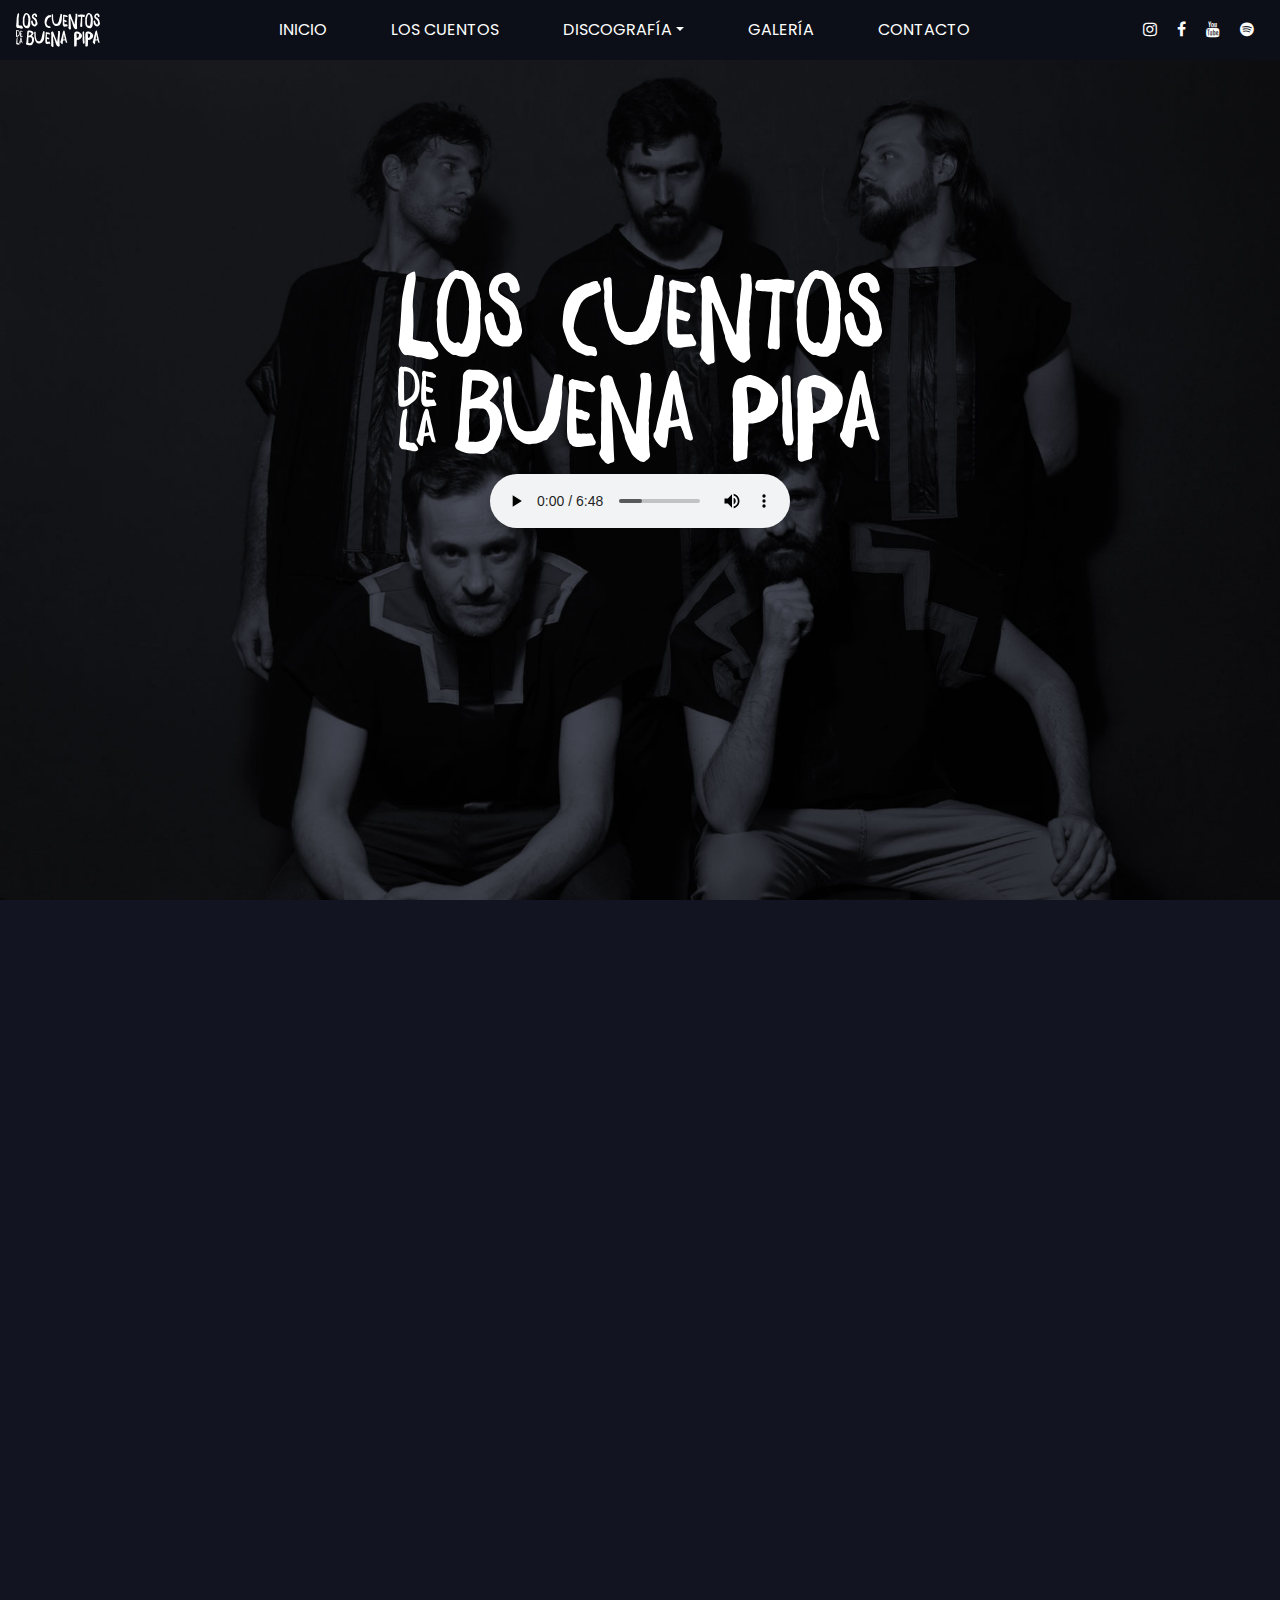
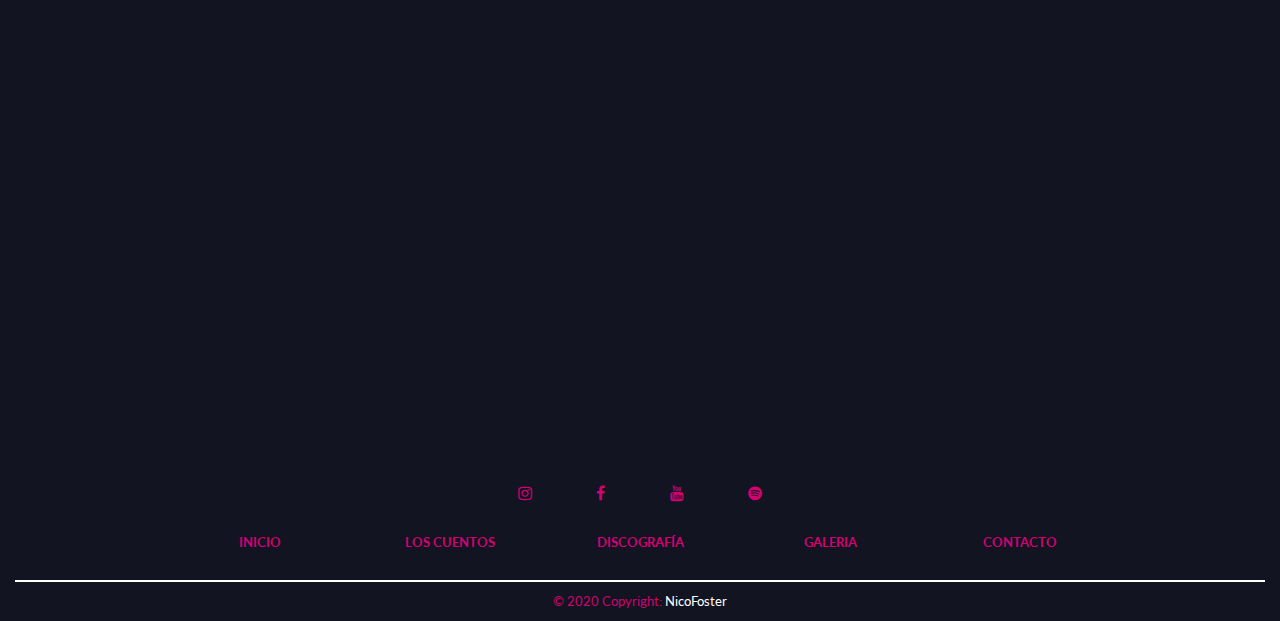
<file: index.html>
<!DOCTYPE html>
<html lang="en">
<head>
	<title>Los Cuentos de la Buena Pipa</title>
	<meta charset="utf-8">
	<!--SEO-->
	<meta name="description" content="¿Querés que te cuente el cuento de la buena pipa?. Escuchá una de las mejores bandas musicales de Rosario con más de 10 años de trayectoria">
	<meta name="keywords" content="banda musical rosarina, los cuentos de la buena pipa, música rosario, banda musical, música electrónica, cumbia, rock, psicodelia, música experimental">
	<!--Bootstrap-->
	<meta name="viewport" content="width=device-width, initial-scale=1, shrink-to-fit=no">
	<link rel="stylesheet" href="https://stackpath.bootstrapcdn.com/bootstrap/4.4.1/css/bootstrap.min.css" integrity="sha384-Vkoo8x4CGsO3+Hhxv8T/Q5PaXtkKtu6ug5TOeNV6gBiFeWPGFN9MuhOf23Q9Ifjh" crossorigin="anonymous">
	<!--Font Awesome iconos-->
	<link href="https://maxcdn.bootstrapcdn.com/font-awesome/4.7.0/css/font-awesome.min.css" rel="stylesheet" type="text/css">
	<!--Animación Scroll-->
	<link rel="stylesheet" href="https://unpkg.com/aos@next/dist/aos.css"/>
	<!--Estilos Propios-->
	<link rel="stylesheet" type="text/css" href="css/estilos.css">
	<link href="https://fonts.googleapis.com/css?family=Lato:400,700|Poppins:400,700&display=swap" rel="stylesheet">
</head>
<body id="backIndex">
	<header>
		<nav class="navbar navbar-expand-lg">
		  	<span class="logoNav">
		  		<a class="navbar-brand" href="index.html"><img src="images/logo_loscuentos.svg" alt="Logo: ir a inicio"></a>
		  	</span>
		  	<button class="navbar-toggler" type="button" data-toggle="collapse" data-target="#navbarSupportedContent" aria-controls="navbarSupportedContent" aria-expanded="false" aria-label="Toggle navigation">
		    	<span class="navbar-toggler-icon">
		    		<i class="fa fa-navicon"></i>
		    	</span>
		  	</button>
		  	<div class="contenedorCollapse collapse navbar-collapse justify-content-center px-4" id="navbarSupportedContent">
		    	<ul class="navbar-nav text-nowrap">
		      		<li class="nav-item active mr-5">
		        		<a class="nav-link" href="index.html">INICIO<span class="sr-only">(current)</span>
		        		</a>
      				</li>
		      		<li class="nav-item mr-5">
		       			<a class="nav-link" href="los_cuentos.html">LOS CUENTOS</a>
		     	 	</li>
		      		<li class="nav-item dropdown mr-5">
		        		<a class="nav-link dropdown-toggle" href="discografia.html" id="navbarDropdownMenuLink" data-toggle="dropdown" aria-haspopup="true" aria-expanded="false">DISCOGRAFÍA</a>
		        		<div class="dropdown-menu" aria-labelledby="navbarDropdownMenuLink">
		          			<a class="dropdown-item" href="discografia.html#albumRio">El río curvas</a>
		          			<div class="dropdown-divider"></div>
		          			<a class="dropdown-item" href="discografia.html#albumLaberinto">¿Qué es el laberinto?</a>
		          			<div class="dropdown-divider"></div>
		          			<a class="dropdown-item" href="discografia.html#albumDictador">Así gritó el dictador</a>
		        		</div>
		      		</li>
		      		<li class="nav-item mr-5">
		        		<a class="nav-link" href="galeria.html">GALERÍA</a>
		      		</li>
		       		<li class="nav-item">
		        		<a class="nav-link" href="contacto.html">CONTACTO</a>
		      		</li>
					
				</ul>
			</div>
			<div class="d-sm-inline-flex">
				<a class="social-icon" data-tooltip="Instagram" href="https://www.instagram.com/loscuentosdelabuenapipa/?hl=es-la" target="_blank">
	    			<i class="fa fa-instagram" aria-hidden="true"></i>
	  			</a>
				<a class="social-icon" data-tooltip="Facebook" href="https://www.facebook.com/loscuentosdelabuenapipa/" target="_blank">
					<i class="fa fa-facebook" aria-hidden="true"></i>
	 			</a>
	  			<a class="social-icon" data-tooltip="YouTube" href="https://www.youtube.com/user/LCDLBuenaPipa" target="_blank">
	    			<i class="fa fa-youtube" aria-hidden="true"></i>
	  			</a>
				<a class="social-icon" data-tooltip="Spotify" href="https://open.spotify.com/artist/4yIsXFg73pYq9XvTiV3el8?si=UlW5IBzlSYe2hx1Jk4AeiQ" target="_blank">
	    			<i class="fa fa-spotify" aria-hidden="true"></i>
		  		</a>
			</div>
		</nav>
	</header>
	<div class="container-fluid">
		<main>
			<section class="contenedorLogo">
				<article>
					<img class="img-fluid" id="logo" src="images/logo_loscuentos.svg" alt="Logotipo de Los Cuentos de la Buena Pipa">
					<div class="d-flex justify-content-center">
	                    <audio controls>
							<source src="audio/audio_logo.mp3" type="audio/mp3">
						</audio>
	                </div>
				</article>
			</section>

			<section>
				<article>
					<!-- Boton modal -->
					<div class="contenedor-cta" data-aos="zoom-in" data-aos-duration="1000">
						<img id="personaje" src="images/personaje.png" alt="Dibujo del personaje de los cuentos de la buena pipa"></a>
						<a href="#" data-toggle="modal" data-target="#exampleModal">
							<img id="dialogo" src="images/dialogo.png" data-aos="zoom-in-right" data-aos-duration="500" data-aos-delay="300">
						</a>
					</div>

					<!-- Modal -->
					<div class="modal fade" id="exampleModal" tabindex="-1" role="dialog" aria-labelledby="exampleModalLabel" aria-hidden="true">
					  <div class="modal-dialog" role="document">
					    <div class="modal-content">
					      <div class="modal-header">
					        <h5 class="modal-title" id="exampleModalLabel">¡Hola, cómo estas!</h5>
					        <button type="button" class="close" data-dismiss="modal" aria-label="Close">
					          <span aria-hidden="true">&times;</span>
					        </button>
					      	</div>
					      	<div class="modal-body" style="background-color: #1b1d2f; color: white;"> 
					      		<p>Queremos contarte que estamos bastante cerca de poder monetizar nuestro 	canal de YouTube.<br>
								Para eso <strong>necesitamos 1000 suscriptores</strong> (ya tenemos 750!). En tiempos de pandemia, imposibilitados de tocar, <em>toda ayuda nos empuja un montón</em>. Así que entra a nuestro canal y dale click al botón rojo de <strong>"SUSCRIBIRSE"</strong> ;) para ayudarnos</p>
		      					<a class="social-icon" data-tooltip="YouTube" href="https://www.youtube.com/user/LCDLBuenaPipa" target="_blank">-------->>
	    							<i class="fa fa-youtube" aria-hidden="true" style="font-size: 2rem;"></i>
	  							</a>
					      </div>
					      <div class="modal-footer">
					        <button type="button" class="btn btn-secondary" data-dismiss="modal">Cerrar</button>
					      </div>
					    </div>
					  </div>
					</div>
				</article>

				<article>
					<h1 class="h1index" data-aos="fade-up">Música Rosarina</h1>
					<p class="pindex" data-aos="fade-up">Viaje sonoro experimental<br> y colectivo. Rock, psicodelia,<br>cumbia y electrónica.</p>
					<div class="contenedorVideoIndex" data-aos="fade-up">
						<iframe class="videoIndex" src="https://www.youtube.com/embed/M8xAB0_noLE" frameborder="0" allow="accelerometer; autoplay; encrypted-media; gyroscope; picture-in-picture" allowfullscreen></iframe>
					</div>
				</article>
			</section>
		</main>

		<!-- Footer -->
		<footer>
			<div class="container">
				<div class="row d-flex text-center justify-content-center mb-4">
					<div class="flex-center">
	      				<a class="social-icon-footer" data-tooltip="Instagram" href="https://www.instagram.com/loscuentosdelabuenapipa/?hl=es-la" target="_blank">
	    					<i class="fa fa-instagram" aria-hidden="true"></i>
	  					</a>
						<a class="social-icon-footer" data-tooltip="Facebook" href="https://www.facebook.com/loscuentosdelabuenapipa/" target="_blank">
	    					<i class="fa fa-facebook" aria-hidden="true"></i>
	 					</a>
	  					<a class="social-icon-footer" data-tooltip="YouTube" href="https://www.youtube.com/user/LCDLBuenaPipa" target="_blank">
	    					<i class="fa fa-youtube" aria-hidden="true"></i>
	  					</a>
	  					<a class="social-icon-footer" data-tooltip="Spotify" href="https://open.spotify.com/artist/4yIsXFg73pYq9XvTiV3el8?si=UlW5IBzlSYe2hx1Jk4AeiQ" target="_blank">
		    				<i class="fa fa-spotify" aria-hidden="true"></i>
		  				</a>
	   		 		</div>
			 		</div>
					<div class="row text-center d-flex justify-content-center">
	  				<div class="menuFooter col-md-2 mb-3">
	    				<a class="text-decoration-none" href="index.html">INICIO</a>
	  				</div>
	  				<div class="menuFooter col-md-2 mb-3">
	    				<a class="text-decoration-none" href="los_cuentos.html">LOS CUENTOS</a>
	  				</div>
	  				<div class="menuFooter col-md-2 mb-3">
	   					<a class="text-decoration-none" href="discografia.html">DISCOGRAFÍA</a>
	  				</div>
	  				<div class="menuFooter col-md-2 mb-3">
	   					<a class="text-decoration-none" href="galeria.html">GALERIA</a>
	  				</div>
	  				<div class="menuFooter col-md-2 mb-3">
	    				<a class="text-decoration-none" href="contacto.html">CONTACTO</a>
	  				</div>
				</div>
			</div>
			<hr>
				<div class="copr text-center">© 2020 Copyright:
				<a href="https://www.linkedin.com/in/nico-foster/">NicoFoster</a>
			</div>
		</footer>
	</div>

	<!-- jQuery first, then Popper.js, then Bootstrap JS -->
	<script src="https://code.jquery.com/jquery-3.4.1.slim.min.js" integrity="sha384-J6qa4849blE2+poT4WnyKhv5vZF5SrPo0iEjwBvKU7imGFAV0wwj1yYfoRSJoZ+n" crossorigin="anonymous"></script>
	<script src="https://cdn.jsdelivr.net/npm/popper.js@1.16.0/dist/umd/popper.min.js" integrity="sha384-Q6E9RHvbIyZFJoft+2mJbHaEWldlvI9IOYy5n3zV9zzTtmI3UksdQRVvoxMfooAo" crossorigin="anonymous"></script>
	<script src="https://stackpath.bootstrapcdn.com/bootstrap/4.4.1/js/bootstrap.min.js" integrity="sha384-wfSDF2E50Y2D1uUdj0O3uMBJnjuUD4Ih7YwaYd1iqfktj0Uod8GCExl3Og8ifwB6" crossorigin="anonymous"></script>

	<!--JS Scroll-->
	<script src="https://unpkg.com/aos@next/dist/aos.js"></script>
  	<script>
    AOS.init();
  	</script>

</body>
</html>
</file>
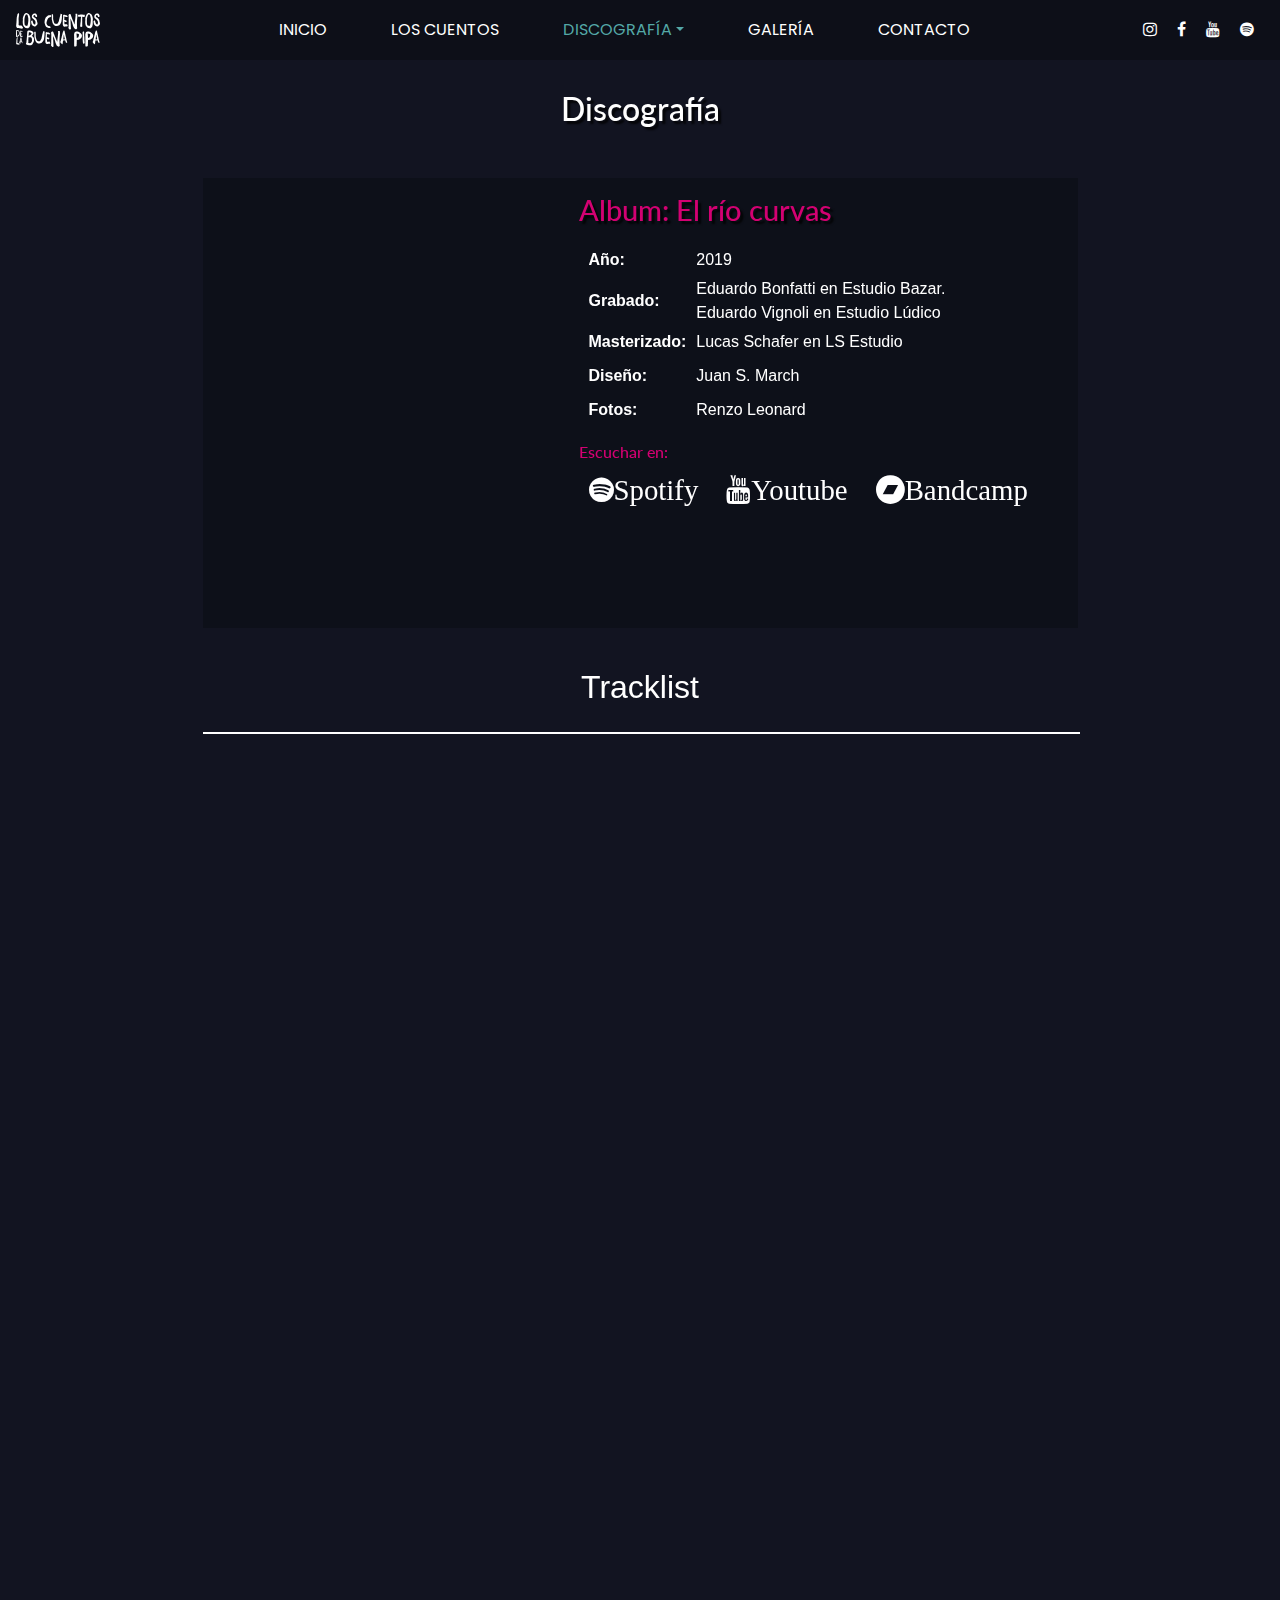
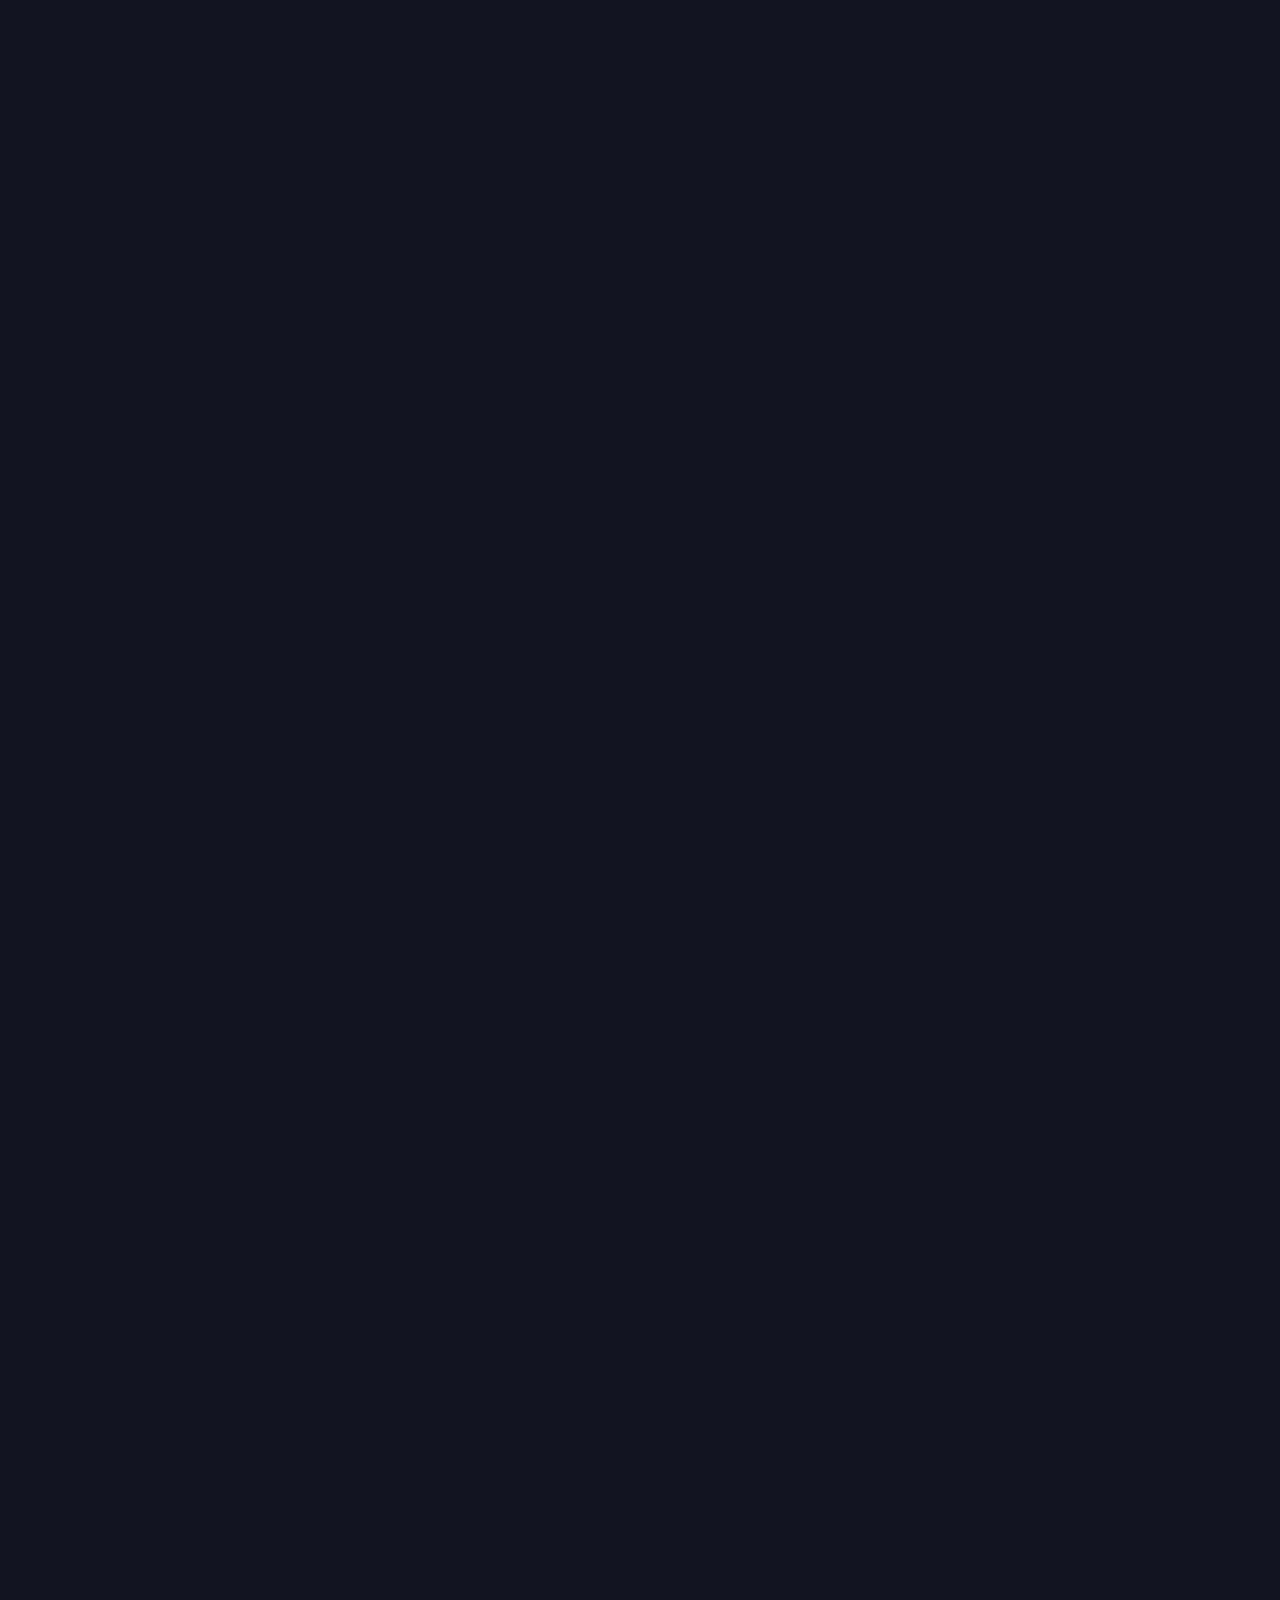
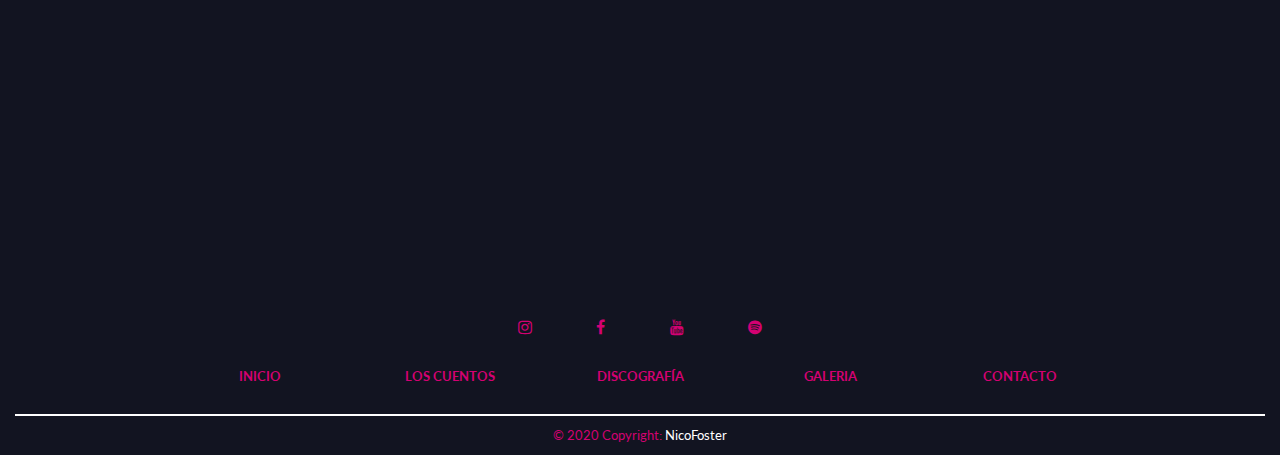
<file: discografia.html>
<!DOCTYPE html>
<html lang="en">
<head>
	<title>Los Cuentos de la Buena Pipa | Discografía</title>
	<meta charset="utf-8">
	<!--SEO-->
	<meta name="description" content="¿Querés que te cuente el cuento de la buena pipa?. Escuchá una de las mejores bandas musicales de Rosario con más de 10 años de trayectoria">
	<meta name="keywords" content="banda musical rosarina, los cuentos de la buena pipa, música rosario, banda musical, música electrónica, cumbia, rock, psicodelia, música experimental">
	<!--Bootstrap-->
	<meta name="viewport" content="width=device-width, initial-scale=1, shrink-to-fit=no">
	<link rel="stylesheet" href="https://stackpath.bootstrapcdn.com/bootstrap/4.4.1/css/bootstrap.min.css" integrity="sha384-Vkoo8x4CGsO3+Hhxv8T/Q5PaXtkKtu6ug5TOeNV6gBiFeWPGFN9MuhOf23Q9Ifjh" crossorigin="anonymous">
	<!--Font Awesome iconos-->
	<link href="https://maxcdn.bootstrapcdn.com/font-awesome/4.7.0/css/font-awesome.min.css" rel="stylesheet" type="text/css">
	<!--Animación Scroll-->
	<link rel="stylesheet" href="https://unpkg.com/aos@next/dist/aos.css" />
	<!--Estilos Propios-->
	<link rel="stylesheet" type="text/css" href="css/estilos.css">
	<link href="https://fonts.googleapis.com/css?family=Lato:400,700|Poppins:400,700&display=swap" rel="stylesheet">
</head>
<body class="discografia">
	<header>
		<nav class="navbar navbar-expand-lg">
		  	<span class="logoNav">
		  		<a class="navbar-brand" href="index.html"><img src="images/logo_loscuentos.svg" alt="Logo: ir a inicio"></a>
		  	</span>
		  	<button class="navbar-toggler" type="button" data-toggle="collapse" data-target="#navbarSupportedContent" aria-controls="navbarSupportedContent" aria-expanded="false" aria-label="Toggle navigation">
		    	<span class="navbar-toggler-icon">
		    		<i class="fa fa-navicon"></i>
		    	</span>
		  	</button>
		  	<div class="contenedorCollapse collapse navbar-collapse justify-content-center px-4" id="navbarSupportedContent">
		    	<ul class="menu-nav navbar-nav text-nowrap">
		      		<li class="nav-item active mr-5">
		        		<a class="nav-link" href="index.html">INICIO<span class="sr-only">(current)</span>
		        		</a>
      				</li>
		      		<li class="nav-item mr-5">
		       			<a class="nav-link" href="los_cuentos.html">LOS CUENTOS</a>
		     	 	</li>
		      		<li class="nav-item dropdown mr-5">
		        		<a class="nav-link dropdown-toggle" href="discografia.html" id="navbarDropdownMenuLink" data-toggle="dropdown" aria-haspopup="true" aria-expanded="false">DISCOGRAFÍA</a>
		        		<div class="dropdown-menu" aria-labelledby="navbarDropdownMenuLink">
		          			<a class="dropdown-item" href="discografia.html#albumRio">El río curvas</a>
		          			<div class="dropdown-divider"></div>
		          			<a class="dropdown-item" href="discografia.html#albumLaberinto">¿Qué es el laberinto?</a>
		          			<div class="dropdown-divider"></div>
		          			<a class="dropdown-item" href="discografia.html#albumDictador">Así gritó el dictador</a>
		        		</div>
		      		</li>
		      		<li class="nav-item mr-5">
		        		<a class="nav-link" href="galeria.html">GALERÍA</a>
		      		</li>
		       		<li class="nav-item">
		        		<a class="nav-link" href="contacto.html">CONTACTO</a>
		      		</li>
					
				</ul>
			</div>
			<div class="d-sm-inline-flex">
				<a class="social-icon" data-tooltip="Instagram" href="https://www.instagram.com/loscuentosdelabuenapipa/?hl=es-la" target="_blank">
	    			<i class="fa fa-instagram" aria-hidden="true"></i>
	  			</a>
				<a class="social-icon" data-tooltip="Facebook" href="https://www.facebook.com/loscuentosdelabuenapipa/" target="_blank">
					<i class="fa fa-facebook" aria-hidden="true"></i>
	 			</a>
	  			<a class="social-icon" data-tooltip="YouTube" href="https://www.youtube.com/user/LCDLBuenaPipa" target="_blank">
	    			<i class="fa fa-youtube" aria-hidden="true"></i>
	  			</a>
				<a class="social-icon" data-tooltip="Spotify" href="https://open.spotify.com/artist/4yIsXFg73pYq9XvTiV3el8?si=UlW5IBzlSYe2hx1Jk4AeiQ" target="_blank">
	    			<i class="fa fa-spotify" aria-hidden="true"></i>
		  		</a>
			</div>
		</nav>
	</header>
	<div class="container-fluid">
		<main>
			<section>
				<article>
					<h1 class="h1clase" data-aos="fade-down">Discografía</h1>
					<div class="contenedorAlbum" id="albumRio">
						<div class="contenidoAlbum" data-aos="fade-zoom-in" data-aos-easing="ease-in-back" data-aos-delay="300" data-aos-offset="0">
							<div data-aos="fade-right" data-aos-offset="300" data-aos-easing="ease-in-sine">
								<iframe src="https://bandcamp.com/EmbeddedPlayer/album=1924422051/size=large/bgcol=ffffff/linkcol=0687f5/tracklist=false/transparent=true/" seamless>
									<a href="http://loscuentosdelabuenapipa.bandcamp.com/album/el-r-o-curvas">El Río Curvas by Los Cuentos de la Buena Pipa</a>
								</iframe>
							</div>
							<div class="infoAlbum">
								<h2 class="h2clase" data-aos="fade-left" data-aos-offset="300" data-aos-easing="ease-in-sine">Album: El río curvas</h2>
								<table data-aos="fade-left" data-aos-offset="300" data-aos-easing="ease-in-sine">
									<tr>
										<th>Año:</th>
										<td>2019</td>
									</tr>
									<tr class="tr-espaciado"></tr>
									<tr>
										<th>Grabado:</th>
										<td> Eduardo Bonfatti en Estudio Bazar.<br>Eduardo Vignoli en Estudio Lúdico</td>
									</tr>
									<tr class="tr-espaciado"></tr>
									<tr>
										<th >Masterizado:</th>
										<td>Lucas Schafer en LS Estudio</td>
									</tr>
									<tr class="tr-espaciado"></tr>
									<tr>
										<th>Diseño:</th>
										<td>Juan S. March</td>
									</tr>
									<tr class="tr-espaciado"></tr>
									<tr>
										<th>Fotos:</th>			
										<td>Renzo Leonard</td>		
									</tr>
								</table>
								<h3 class="h3clase" data-aos="fade-left" data-aos-delay="500">Escuchar en:</h3>
								<span data-aos="fade-left" data-aos-delay="700">
									<a class="social-icon" data-tooltip="Spotify" href="https://open.spotify.com/album/5Mnn0wbZg6GYsxpKjfgTrW?si=2yYlreBLSliHL4S5yl7PjA" target="_blank">
			    						<i class="fa fa-spotify" aria-hidden="true">Spotify</i>
			  						</a>
			  					</span>
								<span data-aos="fade-left" data-aos-delay="800">
									<a class="social-icon" data-tooltip="YouTube" href="https://youtu.be/wudGNPb4O-I" target="_blank">
			    						<i class="fa fa-youtube" aria-hidden="true">Youtube</i>
			  						</a>
			  					</span>
								<span data-aos="fade-left"  data-aos-delay="900">
									<a class="social-icon" data-tooltip="bandcamp" href="https://loscuentosdelabuenapipa.bandcamp.com/album/el-r-o-curvas" target="_blank">
			    						<i class="fa fa-bandcamp" aria-hidden="true">Bandcamp</i>
			  						</a>
			  					</span>
			  				</div>
						</div>
					</div>		
				</article>
				<div class="contenedorTracklist">
					<h2 data-aos="fade-zoom-in" data-aos-easing="ease-in-back" data-aos-duration="900">Tracklist</h2>
					<hr class="separador" data-aos="zoom-in" data-aos-duration="650">
					<iframe src="https://open.spotify.com/embed/album/5Mnn0wbZg6GYsxpKjfgTrW" width="100%" height="400" frameborder="0" allowtransparency="true" allow="encrypted-media" data-aos="zoom-in"></iframe>
				</div>
			</section>

			<section>
				<article>
					<div class="contenedorAlbum" id="albumLaberinto">
						<div class="contenidoAlbum" data-aos="fade-zoom-in" data-aos-easing="ease-in-back" data-aos-delay="300" data-aos-offset="0">
							<div data-aos="fade-right" data-aos-offset="300" data-aos-easing="ease-in-sine">
								<iframe src="https://bandcamp.com/EmbeddedPlayer/album=3329718976/size=large/bgcol=ffffff/linkcol=0687f5/tracklist=false/transparent=true/" seamless>
									<a href="http://loscuentosdelabuenapipa.bandcamp.com/album/qu-es-el-laberinto">¿Qué es el laberinto? by Los Cuentos de la Buena Pipa</a>
								</iframe>
							</div>
							<div class="infoAlbum">
								<h2 class="h2clase" data-aos="fade-left" data-aos-offset="300" data-aos-easing="ease-in-sine">Album: ¿Qué es el laberinto?</h2>
								<table data-aos="fade-left" data-aos-offset="300" data-aos-easing="ease-in-sine">
									<tr>
										<th>Año:</th>
										<td>2014</td>
									</tr>
									<tr class="tr-espaciado"></tr>
									<tr>
										<th>Grabado:</th>
										<td>E'Bo en Boris Furman</td>
									</tr>
									<tr class="tr-espaciado"></tr>
									<tr>
										<th>Masterizado:</th>
										<td>Eduardo Vignoli en Wasabi</td>
									</tr>
									<tr class="tr-espaciado"></tr>
									<tr>
										<th>Diseño:</th>
										<td>Juan S. March</td>
									</tr>
									<tr class="tr-espaciado"></tr>
									<tr>
										<th>Fotos:</th>			
										<td>Renzo Leonard</td>		
									</tr>
								</table>
								<h3 class="h3clase" data-aos="fade-left" data-aos-offset="300" data-aos-easing="ease-in-sine">Escuchar en:</h3>
								<span data-aos="fade-left" data-aos-offset="300" data-aos-easing="ease-in-sine">
									<a class="social-icon" data-tooltip="Spotify" href="https://open.spotify.com/album/5gjOht6VFjPWDxJNEgNYV8?si=Nd1mcu5WQpehKKT2VqXYew" target="_blank">
		    							<i class="fa fa-spotify" aria-hidden="true">Spotify</i>
		  							</a>
		  						</span>
								<span data-aos="fade-left" data-aos-offset="300" data-aos-easing="ease-in-sine">
									<a class="social-icon" data-tooltip="YouTube" href="https://www.youtube.com/watch?v=ddPmrx1Cn5g&t=4s" target="_blank">
		    							<i class="fa fa-youtube" aria-hidden="true">Youtube</i>
		  							</a>
		  						</span>
								<span data-aos="fade-left" data-aos-offset="300" data-aos-easing="ease-in-sine">
									<a class="social-icon" data-tooltip="bandcamp" href="https://loscuentosdelabuenapipa.bandcamp.com/album/qu-es-el-laberinto" target="_blank">
		    							<i class="fa fa-bandcamp" aria-hidden="true">Bandcamp</i>
		  							</a>
		  						</span>
		  					</div>
						</div>
					</div>		
				</article>
				<div class="contenedorTracklist">
					<h2 data-aos="fade-zoom-in" data-aos-easing="ease-in-back" data-aos-duration="900">Tracklist</h2>
					<hr class="separador" data-aos="zoom-in" data-aos-duration="650">
					<iframe src="https://open.spotify.com/embed/album/5gjOht6VFjPWDxJNEgNYV8" width="100%" height="400" frameborder="0" allowtransparency="true" allow="encrypted-media" data-aos="zoom-in"></iframe>
				</div>
			</section>

			<section>
				<article>
					<div class="contenedorAlbum" id="albumDictador">
						<div class="contenidoAlbum" data-aos="fade-zoom-in" data-aos-easing="ease-in-back" data-aos-delay="300" data-aos-offset="0">
							<div data-aos="fade-right" data-aos-offset="300" data-aos-easing="ease-in-sine">
								<iframe src="https://bandcamp.com/EmbeddedPlayer/album=3933739377/size=large/bgcol=ffffff/linkcol=0687f5/tracklist=false/transparent=true/" seamless>
									<a href="http://loscuentosdelabuenapipa.bandcamp.com/album/asi-grito-el-dictador">Así gritó el dictador by Los Cuentos de la Buena Pipa</a>
								</iframe>
							</div>
							<div class="infoAlbum">
								<h2 class="h2clase" data-aos="fade-left" data-aos-offset="300" data-aos-easing="ease-in-sine">Album: Así gritó el dictador</h2>
								<table data-aos="fade-left" data-aos-offset="300" data-aos-easing="ease-in-sine">
									<tr>
										<th>Año:</th>
										<td>2012</td>
									</tr>
									<tr class="tr-espaciado"></tr>
									<tr>
										<th>Grabado:</th>
										<td>Eduardo Bonfatti en Estudio Bazar.<br>Eduardo Vignoli en Estudio Lúdico</td>
									</tr>
									<tr class="tr-espaciado"></tr>
									<tr>
										<th>Masterizado:</th>
										<td>Eduardo Vignoli en Wasabi</td>
									</tr>
									<tr class="tr-espaciado"></tr>
									<tr>
										<th>Diseño:</th>
										<td>Juan S. March</td>
									</tr>
									<tr class="tr-espaciado"></tr>
									<tr>
										<th>Fotos:</th>			
										<td>Maia Basso</td>		
									</tr>
								</table>
								<h3 class="h3clase" data-aos="fade-left" data-aos-offset="300" data-aos-easing="ease-in-sine">Escuchar en:</h3>
								<span data-aos="fade-left" data-aos-offset="300" data-aos-easing="ease-in-sine">
									<a class="social-icon" data-tooltip="Spotify" href="https://open.spotify.com/album/5dXekqMn3dwRqzNeyGQ9nH?si=SkyHek-BSOaxkys31gkkhw" target="_blank">
		    							<i class="fa fa-spotify" aria-hidden="true">Spotify</i>
		  							</a>
		  						</span>
								<span data-aos="fade-left" data-aos-offset="300" data-aos-easing="ease-in-sine">
									<a class="social-icon" data-tooltip="YouTube" href="https://www.youtube.com/watch?v=TfxGrT2mgOo&t=11s" target="_blank">
		    							<i class="fa fa-youtube" aria-hidden="true">Youtube</i>
		  							</a>
		  						</span>
								<span data-aos="fade-left" data-aos-offset="300" data-aos-easing="ease-in-sine">
									<a class="social-icon" data-tooltip="bandcamp" href="https://loscuentosdelabuenapipa.bandcamp.com/album/asi-grito-el-dictador" target="_blank">
		    							<i class="fa fa-bandcamp" aria-hidden="true">Bandcamp</i>
		  							</a>
		  						</span>
		  					</div>
						</div>
					</div>		
				</article>
				<div class="contenedorTracklist">
					<h2 data-aos="fade-zoom-in" data-aos-easing="ease-in-back" data-aos-duration="900">Tracklist</h2>
					<hr class="separador" data-aos="zoom-in" data-aos-duration="650">
					<iframe src="https://open.spotify.com/embed/album/5dXekqMn3dwRqzNeyGQ9nH" width="100%" height="400" frameborder="0" allowtransparency="true" allow="encrypted-media" data-aos="zoom-in"></iframe>
				</div>
			</section>
		</main>
		
		<footer>
			<div class="container">
    			<div class="row d-flex text-center justify-content-center mb-4">
					<div class="flex-center">
          				<a class="social-icon-footer" data-tooltip="Instagram" href="https://www.instagram.com/loscuentosdelabuenapipa/?hl=es-la" target="_blank">
	    					<i class="fa fa-instagram" aria-hidden="true"></i>
	  					</a>
						<a class="social-icon-footer" data-tooltip="Facebook" href="https://www.facebook.com/loscuentosdelabuenapipa/" target="_blank">
	    					<i class="fa fa-facebook" aria-hidden="true"></i>
	 					</a>
	  					<a class="social-icon-footer" data-tooltip="YouTube" href="https://www.youtube.com/user/LCDLBuenaPipa" target="_blank">
	    					<i class="fa fa-youtube" aria-hidden="true"></i>
	  					</a>
	  					<a class="social-icon-footer" data-tooltip="Spotify" href="https://open.spotify.com/artist/4yIsXFg73pYq9XvTiV3el8?si=UlW5IBzlSYe2hx1Jk4AeiQ" target="_blank">
		    				<i class="fa fa-spotify" aria-hidden="true"></i>
		  				</a>
       		 		</div>
   		 		</div>
  				<div class="row text-center d-flex justify-content-center">
      				<div class="menuFooter col-md-2 mb-3">
        				<a class="text-decoration-none" href="index.html">INICIO</a>
      				</div>
      				<div class="menuFooter col-md-2 mb-3">
        				<a class="text-decoration-none" href="los_cuentos.html">LOS CUENTOS</a>
      				</div>
      				<div class="menuFooter col-md-2 mb-3">
       					<a class="text-decoration-none" href="discografia.html">DISCOGRAFÍA</a>
      				</div>
      				<div class="menuFooter col-md-2 mb-3">
       					<a class="text-decoration-none" href="galeria.html">GALERIA</a>
      				</div>
      				<div class="menuFooter col-md-2 mb-3">
        				<a class="text-decoration-none" href="contacto.html">CONTACTO</a>
      				</div>
				</div>
    		</div>
  			<hr>
 			<div class="copr text-center">© 2020 Copyright:
    			<a href="https://www.linkedin.com/in/nico-foster/">NicoFoster</a>
  			</div>
		</footer>
	</div>
	
	<!-- jQuery first, then Popper.js, then Bootstrap JS -->
	<script src="https://code.jquery.com/jquery-3.4.1.slim.min.js" integrity="sha384-J6qa4849blE2+poT4WnyKhv5vZF5SrPo0iEjwBvKU7imGFAV0wwj1yYfoRSJoZ+n" crossorigin="anonymous"></script>
	<script src="https://cdn.jsdelivr.net/npm/popper.js@1.16.0/dist/umd/popper.min.js" integrity="sha384-Q6E9RHvbIyZFJoft+2mJbHaEWldlvI9IOYy5n3zV9zzTtmI3UksdQRVvoxMfooAo" crossorigin="anonymous"></script>
	<script src="https://stackpath.bootstrapcdn.com/bootstrap/4.4.1/js/bootstrap.min.js" integrity="sha384-wfSDF2E50Y2D1uUdj0O3uMBJnjuUD4Ih7YwaYd1iqfktj0Uod8GCExl3Og8ifwB6" crossorigin="anonymous"></script>

	<!--JS Scroll-->
	<script src="https://unpkg.com/aos@next/dist/aos.js"></script>
  	<script>
    AOS.init();
  	</script>

</body>
</html>
</file>
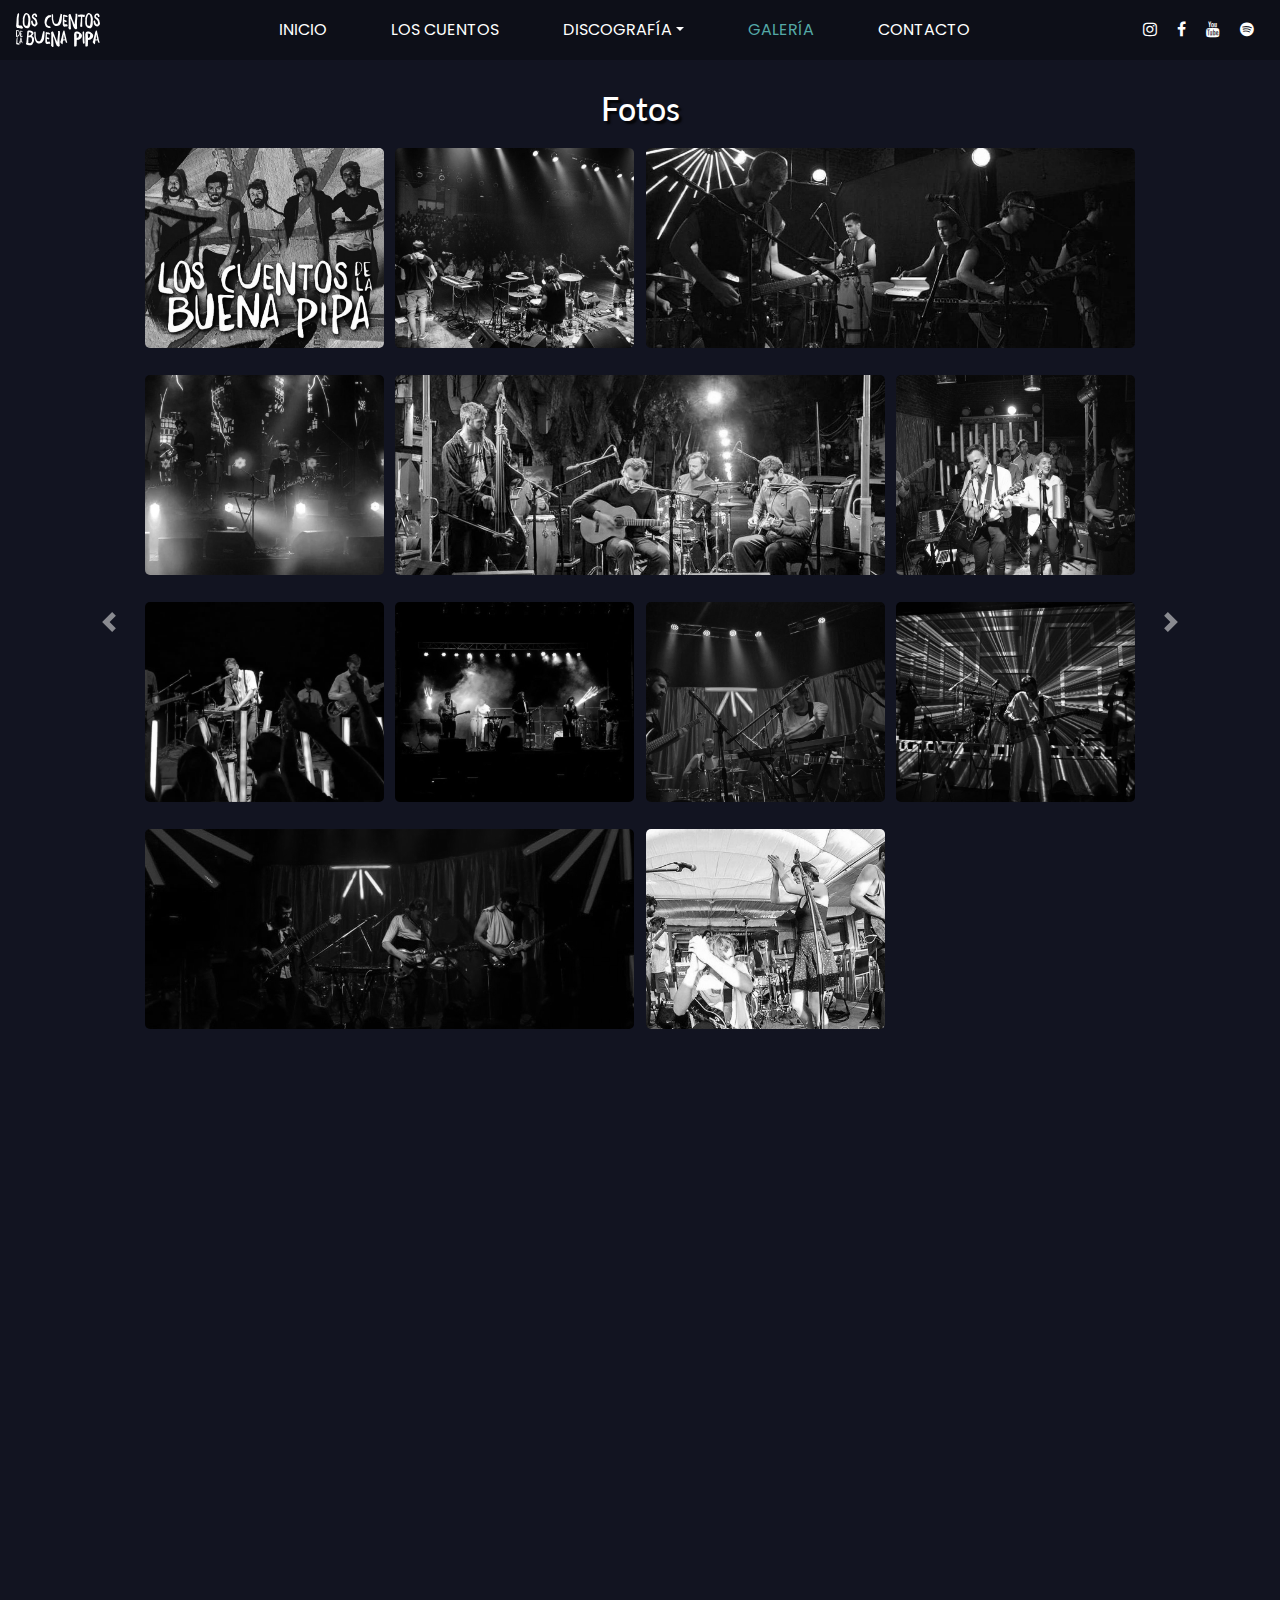
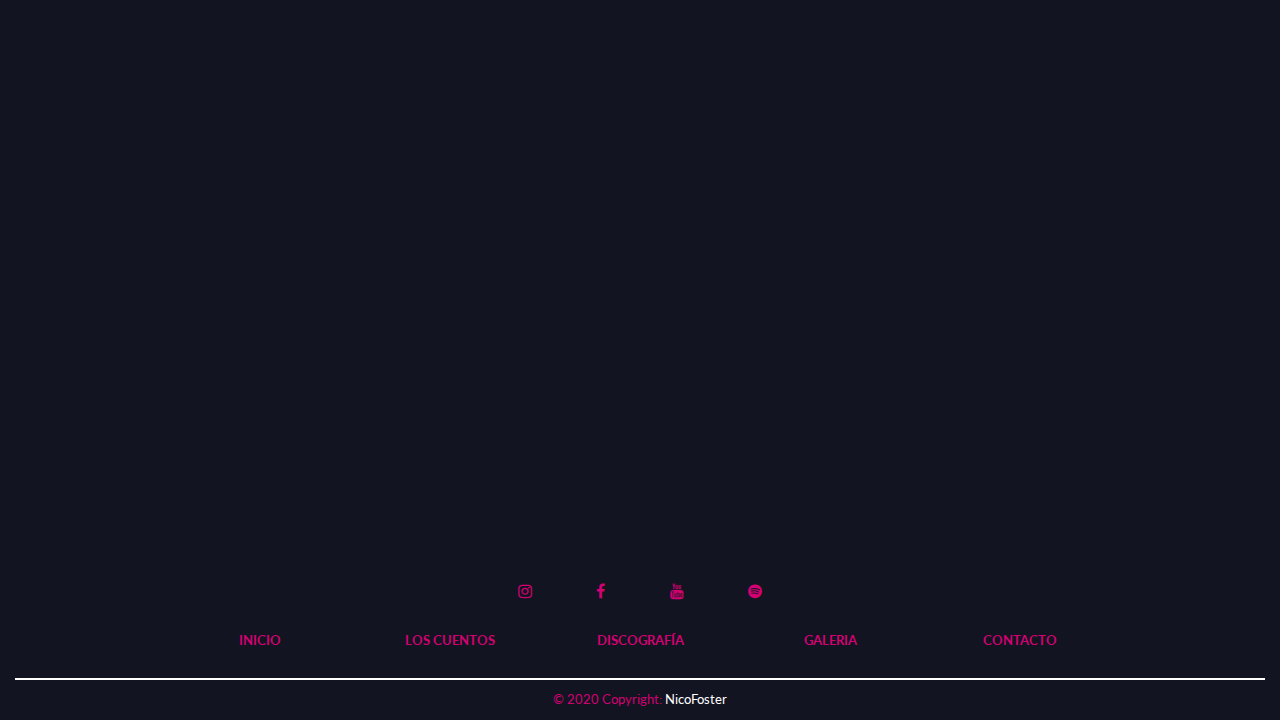
<file: galeria.html>
<!DOCTYPE html>
<html lang="en">
<head>
	<title>Los Cuentos de la Buena Pipa | Fotos</title>
	<meta charset="utf-8">
	<!--SEO-->
	<meta name="description" content="¿Querés que te cuente el cuento de la buena pipa?. Escuchá una de las mejores bandas musicales de Rosario con más de 10 años de trayectoria">
	<meta name="keywords" content="banda musical rosarina, los cuentos de la buena pipa, música rosario, banda musical, música electrónica, cumbia, rock, psicodelia, música experimental">
	<!--Bootstrap-->
	<meta name="viewport" content="width=device-width, initial-scale=1, shrink-to-fit=no">
	<link rel="stylesheet" href="https://stackpath.bootstrapcdn.com/bootstrap/4.4.1/css/bootstrap.min.css" integrity="sha384-Vkoo8x4CGsO3+Hhxv8T/Q5PaXtkKtu6ug5TOeNV6gBiFeWPGFN9MuhOf23Q9Ifjh" crossorigin="anonymous">
	<!--Font Awesome iconos-->
	<link href="https://maxcdn.bootstrapcdn.com/font-awesome/4.7.0/css/font-awesome.min.css" rel="stylesheet" type="text/css">
	<!--Animación Scroll-->
	<link rel="stylesheet" href="https://unpkg.com/aos@next/dist/aos.css" />
	<!--Lightbox galeria-->
	<link href="css/lightbox.min.css" rel="stylesheet" />
	<!--Estilos Propios-->
	<link rel="stylesheet" type="text/css" href="css/estilos.css">
	<link href="https://fonts.googleapis.com/css?family=Lato:400,700|Poppins:400,700&display=swap" rel="stylesheet">
</head>
<body class="galeria">
	<header>
		<nav class="navbar navbar-expand-lg">
		  	<span class="logoNav">
		  		<a class="navbar-brand" href="index.html"><img src="images/logo_loscuentos.svg" alt="Logo: ir a inicio"></a>
		  	</span>
		  	<button class="navbar-toggler" type="button" data-toggle="collapse" data-target="#navbarSupportedContent" aria-controls="navbarSupportedContent" aria-expanded="false" aria-label="Toggle navigation">
		    	<span class="navbar-toggler-icon">
		    		<i class="fa fa-navicon"></i>
		    	</span>
		  	</button>
		  	<div class="contenedorCollapse collapse navbar-collapse justify-content-center px-4" id="navbarSupportedContent">
		    	<ul class="menu-nav navbar-nav text-nowrap">
		      		<li class="nav-item active mr-5">
		        		<a class="nav-link" href="index.html">INICIO<span class="sr-only">(current)</span>
		        		</a>
      				</li>
		      		<li class="nav-item mr-5">
		       			<a class="nav-link" href="los_cuentos.html">LOS CUENTOS</a>
		     	 	</li>
		      		<li class="nav-item dropdown mr-5">
		        		<a class="nav-link dropdown-toggle" href="discografia.html" id="navbarDropdownMenuLink" data-toggle="dropdown" aria-haspopup="true" aria-expanded="false">DISCOGRAFÍA</a>
		        		<div class="dropdown-menu" aria-labelledby="navbarDropdownMenuLink">
		          			<a class="dropdown-item" href="discografia.html#albumRio">El río curvas</a>
		          			<div class="dropdown-divider"></div>
		          			<a class="dropdown-item" href="discografia.html#albumLaberinto">¿Qué es el laberinto?</a>
		          			<div class="dropdown-divider"></div>
		          			<a class="dropdown-item" href="discografia.html#albumDictador">Así gritó el dictador</a>
		        		</div>
		      		</li>
		      		<li class="nav-item mr-5">
		        		<a class="nav-link" href="galeria.html">GALERÍA</a>
		      		</li>
		       		<li class="nav-item">
		        		<a class="nav-link" href="contacto.html">CONTACTO</a>
		      		</li>
					
				</ul>
			</div>
			<div class="d-sm-inline-flex">
				<a class="social-icon" data-tooltip="Instagram" href="https://www.instagram.com/loscuentosdelabuenapipa/?hl=es-la" target="_blank">
	    			<i class="fa fa-instagram" aria-hidden="true"></i>
	  			</a>
				<a class="social-icon" data-tooltip="Facebook" href="https://www.facebook.com/loscuentosdelabuenapipa/" target="_blank">
					<i class="fa fa-facebook" aria-hidden="true"></i>
	 			</a>
	  			<a class="social-icon" data-tooltip="YouTube" href="https://www.youtube.com/user/LCDLBuenaPipa" target="_blank">
	    			<i class="fa fa-youtube" aria-hidden="true"></i>
	  			</a>
				<a class="social-icon" data-tooltip="Spotify" href="https://open.spotify.com/artist/4yIsXFg73pYq9XvTiV3el8?si=UlW5IBzlSYe2hx1Jk4AeiQ" target="_blank">
	    			<i class="fa fa-spotify" aria-hidden="true"></i>
		  		</a>
			</div>
		</nav>
	</header>
	<div class="container-fluid">
		<main>
			<section>
				<article>
					<h1 class="h1clase">Fotos</h1>
					<div id="carouselExampleFade" class="carousel slide carousel-fade" data-ride="carousel">
	  					<div class="carousel-inner">
	    					<div class="contenedorGaleria carousel-item active">
								<div class="contenidoGaleria">
									<figure>
										<a href="images/img1.jpg" data-lightbox="galeria-1.jpg">
											<img src="images/img1.jpg" alt="Portada los cuentos para Kingston Root, Rosario">
										</a>
									</figure>
									<figure>
										<a href="images/img2.jpg" data-lightbox="galeria-1.jpg">
											<img src="images/img2.jpg" alt="Los cuentos, foto en recital">
										</a>
									</figure>
									<figure class="horizontal">
										<a href="images/img3.jpg" data-lightbox="galeria-1.jpg">
											<img src="images/img3.jpg" alt="Recital Los cuentos">
										</a>
									</figure>
									<figure>
										<a href="images/img4.jpg" data-lightbox="galeria-1.jpg">
											<img src="images/img4.jpg" alt="Recital Los cuentos">
										</a>
									</figure>
									<figure class="horizontal">
										<a href="images/img5.jpg" data-lightbox="galeria-1.jpg">
											<img src="images/img5.jpg" alt="Los cuentos tocando en la calle">
										</a>
									</figure>
									<figure>
										<a href="images/img6.jpg" data-lightbox="galeria-1.jpg">
											<img src="images/img6.jpg" alt="Recital Los cuentos">
										</a>
									</figure>
									<figure>
										<a href="images/img7.jpg" data-lightbox="galeria-1.jpg">
											<img src="images/img7.jpg" alt="ejemplo imagen galeria">
										</a>
									</figure>
									<figure>
										<a href="images/img8.jpg" data-lightbox="galeria-1.jpg">
											<img src="images/img8.jpg" alt="Recital Los cuentos">
										</a>
									</figure>
									<figure>
										<a href="images/img9.jpg" data-lightbox="galeria-1.jpg">
											<img src="images/img9.jpg" alt="Recital Los cuentos">
										</a>
									</figure>
									<figure class="horizontal">
										<a href="images/img10.jpg" data-lightbox="galeria-1.jpg">
											<img src="images/img10.jpg" alt="Recital Los cuentos">
										</a>
									</figure>
									<figure>
										<a href="images/img11.jpg" data-lightbox="galeria-1.jpg">
											<img src="images/img11.jpg" alt="Recital Los cuentos">
										</a>
									</figure>
									<figure>
										<a href="images/img12.jpg" data-lightbox="galeria-1.jpg">
											<img src="images/img12.jpg" alt="Recital Los cuentos en Chile">
										</a>
									</figure>
								</div>
							</div>

							<div class="carousel-item">
								<div class="contenidoGaleria">
									<figure class="horizontal">
										<a href="images/img13.jpg" data-lightbox="galeria-2.jpg">
											<img src="images/img13.jpg" alt="ejemplo imagen galeria">
										</a>
									</figure>
									<figure>
										<a href="images/img14.jpg" data-lightbox="galeria-2.jpg">
											<img src="images/img14.jpg" alt="Grupo Los cuentos en biblioteca">
										</a>
									</figure>
									<figure>
										<a href="images/img15.jpg" data-lightbox="galeria-2.jpg">
											<img src="images/img15.jpg" alt="Recital Los cuentos">
										</a>
									</figure>
									<figure>
										<a href="images/img16.jpg" data-lightbox="galeria-2.jpg">
											<img src="images/img16.jpg" alt="Grupo Los cuentos en 50 años La Feria, Rosario">
										</a>
									</figure>
									<figure>
										<a href="images/img17.jpg" data-lightbox="galeria-2.jpg">
											<img src="images/img17.jpg" alt="Recital Los cuentos, 50 años La Feria, Rosario">
										</a>
									</figure>
									<figure>
										<a href="images/img18.jpg" data-lightbox="galeria-2.jpg">
											<img src="images/img18.jpg" alt="Foto Los cuentos en estudio fotográfico">
										</a>
									</figure>
									<figure class="horizontal">
										<a href="images/img19.jpg" data-lightbox="galeria-2.jpg">
											<img src="images/img19.jpg" alt="Foto grupal Los cuentos en Chile">
										</a>
									</figure>
									<figure>
										<a href="images/img20.jpg" data-lightbox="galeria-2.jpg">
											<img src="images/img20.jpg" alt="Recital Los cuentos">
										</a>
									</figure><figure>
										<a href="images/img21.jpg" data-lightbox="galeria-2.jpg">
											<img src="images/img21.jpg" alt="Foto grupal Los cuentos de gira">
										</a>
									</figure>
									<figure>
										<a href="images/img22.jpg" data-lightbox="galeria-2.jpg">
											<img src="images/img22.jpg" alt="Los Cuentos en Recital">
										</a>
									</figure><figure>
										<a href="images/img23.jpg" data-lightbox="galeria-2.jpg">
											<img src="images/img23.jpg" alt="Foto grupal artística Los cuentos">
										</a>
									</figure>
									<figure class="horizontal">
										<a href="images/img24.jpg" data-lightbox="galeria-2.jpg">
											<img src="images/img24.jpg" alt="Saludos grupal de Los Cuentos en Recital">
										</a>
									</figure>
								</div>
							</div>
						</div>
	  					<a class="carousel-control-prev" href="#carouselExampleFade" role="button" data-slide="prev">
	    					<span class="carousel-control-prev-icon" aria-hidden="true"></span>
	    					<span class="sr-only">Previous</span>
	  					</a>
	  					<a class="carousel-control-next" href="#carouselExampleFade" role="button" data-slide="next">
						    <span class="carousel-control-next-icon" aria-hidden="true"></span>
						    <span class="sr-only">Next</span>
	  					</a>
					</div>
				</article>	
			</section> 
		</main>

		<section>
			<article>
				<div>
					<h1 class="h1clase" data-aos="fade-down"  data-aos-duration="900">Videos</h1>
				</div>
				<div class="contenedorVideos" data-aos="flip-down" data-aos-duration="1000">
					<span>
						<iframe width="560" height="315" src="https://www.youtube.com/embed/QRShM0U-Cbk" frameborder="0" allow="accelerometer; autoplay; encrypted-media; gyroscope; picture-in-picture" allowfullscreen></iframe>
						<p class="pclase">Album: El Río Curvas</p>
						<h3 class="h2clase">Ful (en vivo)</h3>
					</span>
					<span>
						<iframe width="560" height="315" src="https://www.youtube.com/embed/byfCIBJxPIA" frameborder="0" allow="accelerometer; autoplay; encrypted-media; gyroscope; picture-in-picture" allowfullscreen></iframe>
						<p class="pclase">Album: ¿Qué Es el Laberinto?</p>
						<h3 class="h2clase">Tengo una vida (acústico)</h3>
					</span>
				</div>
				<div class="contenedorVideos" data-aos="flip-up" data-aos-duration="1000">
					<span>
						<iframe width="560" height="315" src="https://www.youtube.com/embed/Hq8n2Pz37mc" frameborder="0" allow="accelerometer; autoplay; encrypted-media; gyroscope; picture-in-picture" allowfullscreen></iframe>
						<p class="pclase">Album: El Río Curvas</p>
						<h3 class="h2clase">Kukoc (en vivo CCPE)</h3>
					</span>
					<span>
						<iframe width="560" height="315" src="https://www.youtube.com/embed/Fhgogh8JqHI" frameborder="0" allow="accelerometer; autoplay; encrypted-media; gyroscope; picture-in-picture" allowfullscreen></iframe>
						<p class="pclase">Album: Así Gritó el Dictador</p>
						<h3 class="h2clase">Han Pasado Días</h3>
					</span>
				</div>
			</article>
		</section>
		
		<footer>
			<div class="container">
    			<div class="row d-flex text-center justify-content-center mb-4">
					<div class="flex-center">
          				<a class="social-icon-footer" data-tooltip="Instagram" href="https://www.instagram.com/loscuentosdelabuenapipa/?hl=es-la" target="_blank">
	    					<i class="fa fa-instagram" aria-hidden="true"></i>
	  					</a>
						<a class="social-icon-footer" data-tooltip="Facebook" href="https://www.facebook.com/loscuentosdelabuenapipa/" target="_blank">
	    					<i class="fa fa-facebook" aria-hidden="true"></i>
	 					</a>
	  					<a class="social-icon-footer" data-tooltip="YouTube" href="https://www.youtube.com/user/LCDLBuenaPipa" target="_blank">
	    					<i class="fa fa-youtube" aria-hidden="true"></i>
	  					</a>
	  					<a class="social-icon-footer" data-tooltip="Spotify" href="https://open.spotify.com/artist/4yIsXFg73pYq9XvTiV3el8?si=UlW5IBzlSYe2hx1Jk4AeiQ" target="_blank">
		    				<i class="fa fa-spotify" aria-hidden="true"></i>
		  				</a>
       		 		</div>
   		 		</div>
  				<div class="row text-center d-flex justify-content-center">
      				<div class="menuFooter col-md-2 mb-3">
        				<a class="text-decoration-none" href="index.html">INICIO</a>
      				</div>
      				<div class="menuFooter col-md-2 mb-3">
        				<a class="text-decoration-none" href="los_cuentos.html">LOS CUENTOS</a>
      				</div>
      				<div class="menuFooter col-md-2 mb-3">
       					<a class="text-decoration-none" href="discografia.html">DISCOGRAFÍA</a>
      				</div>
      				<div class="menuFooter col-md-2 mb-3">
       					<a class="text-decoration-none" href="galeria.html">GALERIA</a>
      				</div>
      				<div class="menuFooter col-md-2 mb-3">
        				<a class="text-decoration-none" href="contacto.html">CONTACTO</a>
      				</div>
				</div>
    		</div>
  			<hr>
 			<div class="copr text-center">© 2020 Copyright:
    			<a href="https://www.linkedin.com/in/nico-foster/">NicoFoster</a>
  			</div>
		</footer>
	</div>

	<!-- jQuery first, then Popper.js, then Bootstrap JS -->
	<script src="https://code.jquery.com/jquery-3.4.1.slim.min.js" integrity="sha384-J6qa4849blE2+poT4WnyKhv5vZF5SrPo0iEjwBvKU7imGFAV0wwj1yYfoRSJoZ+n" crossorigin="anonymous"></script>
	<script src="https://cdn.jsdelivr.net/npm/popper.js@1.16.0/dist/umd/popper.min.js" integrity="sha384-Q6E9RHvbIyZFJoft+2mJbHaEWldlvI9IOYy5n3zV9zzTtmI3UksdQRVvoxMfooAo" crossorigin="anonymous"></script>
	<script src="https://stackpath.bootstrapcdn.com/bootstrap/4.4.1/js/bootstrap.min.js" integrity="sha384-wfSDF2E50Y2D1uUdj0O3uMBJnjuUD4Ih7YwaYd1iqfktj0Uod8GCExl3Og8ifwB6" crossorigin="anonymous"></script>

	<!--JS Scroll-->
	<script src="https://unpkg.com/aos@next/dist/aos.js"></script>
  	<script>
    AOS.init();
  	</script>

  	<!--JS Lightbox-->
  	<script src="js/lightbox-plus-jquery.min.js"></script>

</body>
</html>
</file>
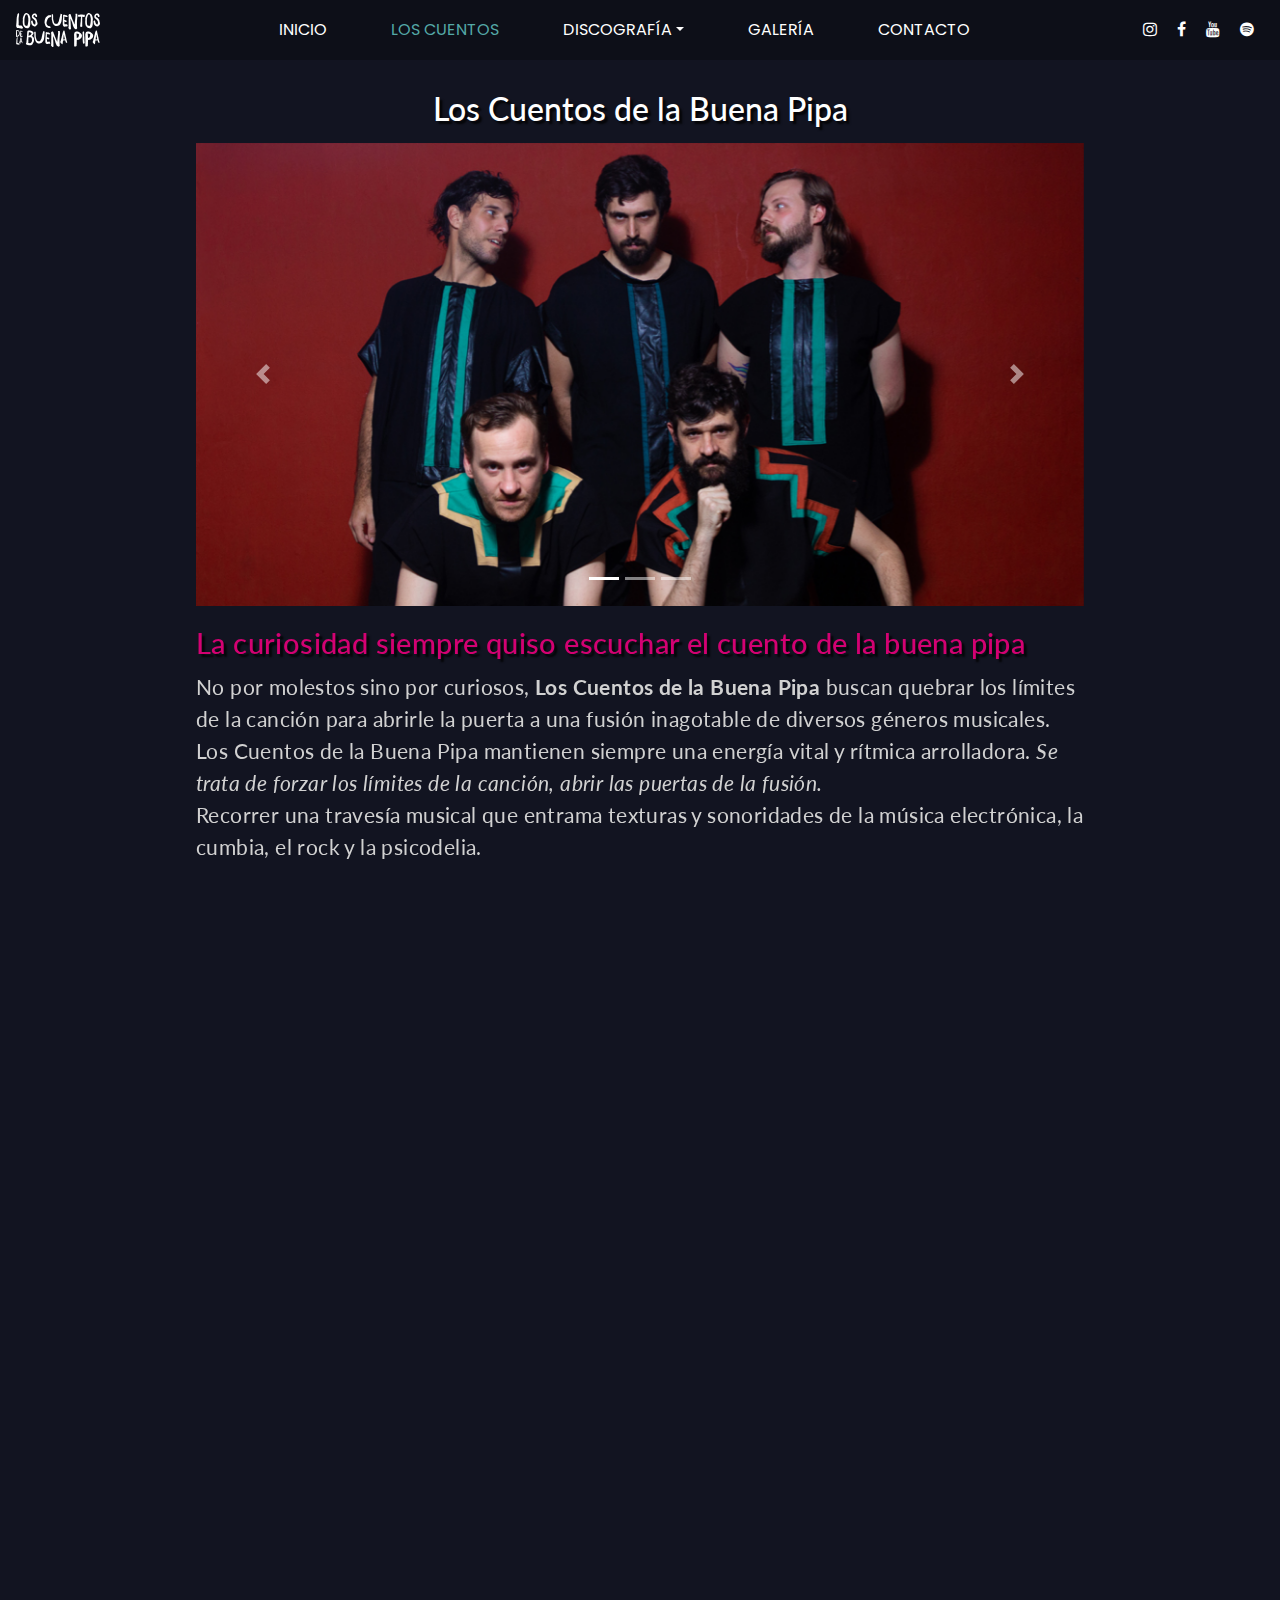
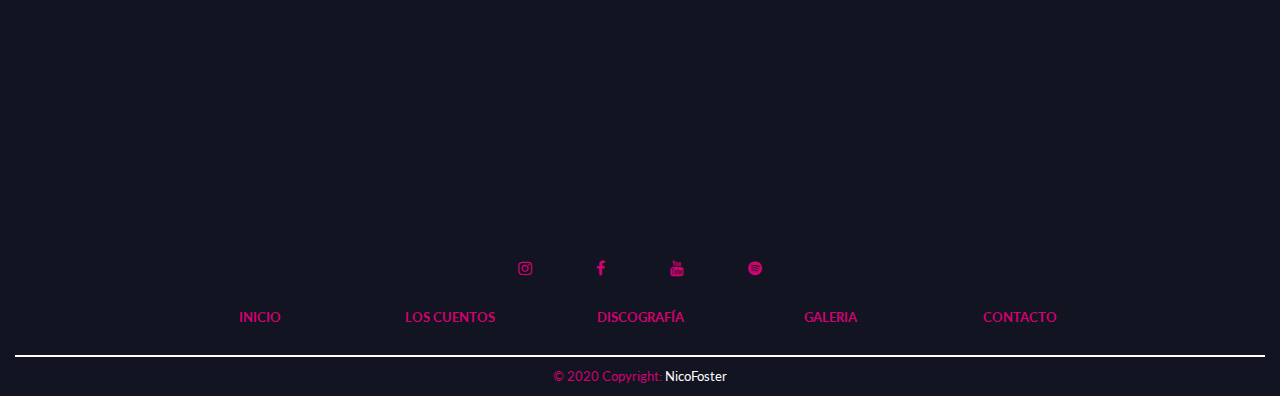
<file: los_cuentos.html>
<!DOCTYPE html>
<html lang="en">
<head>
	<title>Los Cuentos de la Buena Pipa | Nosotros</title>
	<meta charset="utf-8">
	<!--SEO-->
	<meta name="description" content="¿Querés que te cuente el cuento de la buena pipa?. Escuchá una de las mejores bandas musicales de Rosario con más de 10 años de trayectoria">
	<meta name="keywords" content="banda musical rosarina, los cuentos de la buena pipa, música rosario, banda musical, música electrónica, cumbia, rock, psicodelia, música experimental">
	<!--Bootstrap-->
	<meta name="viewport" content="width=device-width, initial-scale=1, shrink-to-fit=no">
	<link rel="stylesheet" href="https://stackpath.bootstrapcdn.com/bootstrap/4.4.1/css/bootstrap.min.css" integrity="sha384-Vkoo8x4CGsO3+Hhxv8T/Q5PaXtkKtu6ug5TOeNV6gBiFeWPGFN9MuhOf23Q9Ifjh" crossorigin="anonymous">
	<!--Font Awesome iconos-->
	<link href="https://maxcdn.bootstrapcdn.com/font-awesome/4.7.0/css/font-awesome.min.css" rel="stylesheet" type="text/css">
	<!--Animación Scroll-->
	<link rel="stylesheet" href="https://unpkg.com/aos@next/dist/aos.css"/>
	<!--Estilos Propios-->
	<link rel="stylesheet" type="text/css" href="css/estilos.css">
	<link href="https://fonts.googleapis.com/css?family=Lato:400,700|Poppins:400,700&display=swap" rel="stylesheet">
</head>
<body class="losCuentos">
	<header>
		<nav class="navbar navbar-expand-lg">
		  	<span class="logoNav">
		  		<a class="navbar-brand" href="index.html"><img src="images/logo_loscuentos.svg" alt="Logo: ir a inicio"></a>
		  	</span>
		  	<button class="navbar-toggler" type="button" data-toggle="collapse" data-target="#navbarSupportedContent" aria-controls="navbarSupportedContent" aria-expanded="false" aria-label="Toggle navigation">
		    	<span class="navbar-toggler-icon">
		    		<i class="fa fa-navicon"></i>
		    	</span>
		  	</button>
		  	<div class="contenedorCollapse collapse navbar-collapse justify-content-center px-4" id="navbarSupportedContent">
		    	<ul class="menu-nav navbar-nav text-nowrap">
		      		<li class="nav-item active mr-5">
		        		<a class="nav-link" href="index.html">INICIO<span class="sr-only">(current)</span>
		        		</a>
      				</li>
		      		<li class="nav-item mr-5">
		       			<a class="nav-link" href="los_cuentos.html">LOS CUENTOS</a>
		     	 	</li>
		      		<li class="nav-item dropdown mr-5">
		        		<a class="nav-link dropdown-toggle" href="discografia.html" id="navbarDropdownMenuLink" data-toggle="dropdown" aria-haspopup="true" aria-expanded="false">DISCOGRAFÍA</a>
		        		<div class="dropdown-menu" aria-labelledby="navbarDropdownMenuLink">
		          			<a class="dropdown-item" href="discografia.html#albumRio">El río curvas</a>
		          			<div class="dropdown-divider"></div>
		          			<a class="dropdown-item" href="discografia.html#albumLaberinto">¿Qué es el laberinto?</a>
		          			<div class="dropdown-divider"></div>
		          			<a class="dropdown-item" href="discografia.html#albumDictador">Así gritó el dictador</a>
		        		</div>
		      		</li>
		      		<li class="nav-item mr-5">
		        		<a class="nav-link" href="galeria.html">GALERÍA</a>
		      		</li>
		       		<li class="nav-item">
		        		<a class="nav-link" href="contacto.html">CONTACTO</a>
		      		</li>
					
				</ul>
			</div>
			<div class="d-sm-inline-flex">
				<a class="social-icon" data-tooltip="Instagram" href="https://www.instagram.com/loscuentosdelabuenapipa/?hl=es-la" target="_blank">
	    			<i class="fa fa-instagram" aria-hidden="true"></i>
	  			</a>
				<a class="social-icon" data-tooltip="Facebook" href="https://www.facebook.com/loscuentosdelabuenapipa/" target="_blank">
					<i class="fa fa-facebook" aria-hidden="true"></i>
	 			</a>
	  			<a class="social-icon" data-tooltip="YouTube" href="https://www.youtube.com/user/LCDLBuenaPipa" target="_blank">
	    			<i class="fa fa-youtube" aria-hidden="true"></i>
	  			</a>
				<a class="social-icon" data-tooltip="Spotify" href="https://open.spotify.com/artist/4yIsXFg73pYq9XvTiV3el8?si=UlW5IBzlSYe2hx1Jk4AeiQ" target="_blank">
	    			<i class="fa fa-spotify" aria-hidden="true"></i>
		  		</a>
			</div>
		</nav>
	</header>
	<div class="container-fluid">
		<main>
			<section>
				<div class="container d-flex justify-content-center">
					<article class="contenedorSliderLC">
						<h1 class="h1clase">Los Cuentos de la Buena Pipa</h1>
						<div id="carouseLC" class="carousel slide carousel-fade text-center" data-ride="carousel">
						  	<ol class="carousel-indicators">
						    	<li data-target="#carouseLC" data-slide-to="0" class="active"></li>
						    	<li data-target="#carouseLC" data-slide-to="1"></li>
						    	<li data-target="#carouseLC" data-slide-to="2"></li>
						  	</ol>
						  	<div class="carousel-inner">
						    	<div class="carousel-item active">
						      		<img class="img-fluid" src="images/foto_banda1.jpg" alt="Foto grupal de los cuestos en estudio fotográfico">
						    	</div>
						    	<div class="carousel-item">
						      		<img class="img-fluid" src="images/foto_banda2.jpg" alt="Foto grupal en Club 1518, 08-12-2018, Rosario (Santa Fe, Argentina)">
						    	</div>
						    	<div class="carousel-item">
						      		<img class="img-fluid" src="images/foto_banda3.jpg" alt="Recital los cuentos en Chile">
						    	</div>
						  	</div>
						  	<a class="carousel-control-prev" href="#carouseLC" role="button" data-slide="prev">
						    	<span class="carousel-control-prev-icon" aria-hidden="true"></span>
						    	<span class="sr-only">Previous</span>
						  	</a>
						  	<a class="carousel-control-next" href="#carouseLC
						  	" role="button" data-slide="next">
						    	<span class="carousel-control-next-icon" aria-hidden="true"></span>
						    	<span class="sr-only">Next</span>
						  	</a>
						</div>

						<div class="contenedorLC" div data-aos="fade-up" data-aos-duration="1000">
							<div class="contenidoLC">
								<h2 class="h2clase">La curiosidad siempre quiso escuchar el cuento de la buena pipa</h2>
								<p class="pclase">
								No por molestos sino por curiosos, <strong>Los Cuentos de la Buena Pipa</strong> buscan quebrar los límites de la canción para abrirle la puerta a una fusión inagotable de diversos géneros musicales.
								<br>
								Los Cuentos de la Buena Pipa mantienen siempre una energía vital y rítmica arrolladora.<em> Se trata de forzar los límites de la canción, abrir las puertas de la fusión.</em> 
								<br>
								Recorrer una travesía musical que entrama texturas y sonoridades de la música electrónica, la cumbia, el rock y la psicodelia.
								</p>
							</div>
						</div>
					</article>
				</div>

				<article>
					<div class="contenedorFondoDiscografía">
						<h1 class="h1clase" data-aos="fade-down"  data-aos-duration="900">Integrantes</h1>
						<div class="contenedorFotosIntegrantes">
							<div class="card-deck">
			  					<div class="card" data-aos="flip-left" data-aos-easing="ease-out-cubic" data-aos-duration="900">
			    					<img class="img-responsive d-block w-100" src="images/eric_flagel.jpg" alt="Eric Flagel">
			    					<div class="card-body">
			      						<h5 class="nombreint card-title">Eric Flagel</h5>
			    					</div>
			    					<div class="card-footer">
			      						<small class="text-muted">Batería</small>
			    					</div>
			  					</div>
			  					<div class="card" data-aos="flip-right" data-aos-easing="ease-out-cubic" data-aos-duration="900">
			    					<img class="img-responsive d-block w-100" src="images/kolia_krasotkin.jpg" alt="Kolia Krasotkin">
			    					<div class="card-body">
			      						<h5 class="nombreint card-title">Kolia Krasotkin</h5> 		
			      					</div>
			    					<div class="card-footer">
			      						<small class="text-muted">Bajo</small>
			    					</div>
			  					</div>
			  					<div class="card" data-aos="flip-left" data-aos-easing="ease-out-cubic" data-aos-duration="900">
			   						<img class="img-responsive d-block w-100" src="images/paila.jpg" alt="Eduardo Bonfatti">
			    					<div class="card-body">
			      						<h5 class="nombreint card-title">Eduardo Bonfatti</h5>
			      					</div>
			    					<div class="card-footer">
			      						<small class="text-muted">Voz principal / Guitarra</small>
			    					</div>
			  					</div>
			  					<div class="card" data-aos="flip-right" data-aos-easing="ease-out-cubic" data-aos-duration="900">
			   				 		<img class="img-responsive d-block w-100" src="images/lisandro_valls.jpg" alt="Lisandro Valls">
			    					<div class="card-body">
									    <h5 class="nombreint card-title">Lisandro Valls</h5>
									</div>
			    					<div class="card-footer">
			      						<small class="text-muted">Guitarra eléctrica / Voz</small>
			    					</div>
			  					</div>
			  					<div class="card" data-aos="flip-left" data-aos-easing="ease-out-cubic" data-aos-duration="900">
			   						<img class="img-responsive d-block w-100" src="images/martin_sanabria.jpg" alt="Martín Sanabria">
			    					<div class="card-body">
									    <h5 class="nombreint card-title">Martín Sanabria</h5>
									</div>
			    					<div class="card-footer">
			      						<small class="text-muted">Percusión</small>
			    					</div>
			  					</div>
							</div>
						</div>
					</div>
				</article>
			</section>
		</main>
		
		<footer>
			<div class="container">
				<div class="row d-flex text-center justify-content-center mb-4">
					<div class="flex-center">
	      				<a class="social-icon-footer" data-tooltip="Instagram" href="https://www.instagram.com/loscuentosdelabuenapipa/?hl=es-la" target="_blank">
	    					<i class="fa fa-instagram" aria-hidden="true"></i>
	  					</a>
						<a class="social-icon-footer" data-tooltip="Facebook" href="https://www.facebook.com/loscuentosdelabuenapipa/" target="_blank">
	    					<i class="fa fa-facebook" aria-hidden="true"></i>
	 					</a>
	  					<a class="social-icon-footer" data-tooltip="YouTube" href="https://www.youtube.com/user/LCDLBuenaPipa" target="_blank">
	    					<i class="fa fa-youtube" aria-hidden="true"></i>
	  					</a>
	  					<a class="social-icon-footer" data-tooltip="Spotify" href="https://open.spotify.com/artist/4yIsXFg73pYq9XvTiV3el8?si=UlW5IBzlSYe2hx1Jk4AeiQ" target="_blank">
		    				<i class="fa fa-spotify" aria-hidden="true"></i>
		  				</a>
	   		 		</div>
			 		</div>
					<div class="row text-center d-flex justify-content-center">
	  				<div class="menuFooter col-md-2 mb-3">
	    				<a class="text-decoration-none" href="index.html">INICIO</a>
	  				</div>
	  				<div class="menuFooter col-md-2 mb-3">
	    				<a class="text-decoration-none" href="los_cuentos.html">LOS CUENTOS</a>
	  				</div>
	  				<div class="menuFooter col-md-2 mb-3">
	   					<a class="text-decoration-none" href="discografia.html">DISCOGRAFÍA</a>
	  				</div>
	  				<div class="menuFooter col-md-2 mb-3">
	   					<a class="text-decoration-none" href="galeria.html">GALERIA</a>
	  				</div>
	  				<div class="menuFooter col-md-2 mb-3">
	    				<a class="text-decoration-none" href="contacto.html">CONTACTO</a>
	  				</div>
				</div>
			</div>
				<hr>
				<div class="copr text-center">© 2020 Copyright:
				<a href="https://www.linkedin.com/in/nico-foster/">NicoFoster</a>
			</div>
		</footer>
	</div>

	<!-- jQuery first, then Popper.js, then Bootstrap JS -->
	<script src="https://code.jquery.com/jquery-3.4.1.slim.min.js" integrity="sha384-J6qa4849blE2+poT4WnyKhv5vZF5SrPo0iEjwBvKU7imGFAV0wwj1yYfoRSJoZ+n" crossorigin="anonymous"></script>
	<script src="https://cdn.jsdelivr.net/npm/popper.js@1.16.0/dist/umd/popper.min.js" integrity="sha384-Q6E9RHvbIyZFJoft+2mJbHaEWldlvI9IOYy5n3zV9zzTtmI3UksdQRVvoxMfooAo" crossorigin="anonymous"></script>
	<script src="https://stackpath.bootstrapcdn.com/bootstrap/4.4.1/js/bootstrap.min.js" integrity="sha384-wfSDF2E50Y2D1uUdj0O3uMBJnjuUD4Ih7YwaYd1iqfktj0Uod8GCExl3Og8ifwB6" crossorigin="anonymous"></script>

	<!--JS Scroll-->
	<script src="https://unpkg.com/aos@next/dist/aos.js"></script>
  	<script>
    AOS.init();
  	</script>
	

</body>
</html>
</file>
<file: css/estilos.css>
@charset "UTF-8";
/*Quito los Margenes y Padding por defecto*/
* {
  margin: 0px;
  padding: 0px; }

/*BODY COLOR*/
body {
  background-color: #121421; }

/*Tamaño tipografía por defecto*/
html {
  font-size: 16px;
  line-height: 1.5rem; }

/*INICIO TITULARES Y PARRAFOS POR DEFECTO*/
.h1index {
  margin-bottom: 10px;
  color: white;
  font-family: "Lato", sans-serif;
  font-size: 2.5rem;
  text-align: center;
  text-shadow: 3px 3px 2px rgba(0, 0, 0, 0.8); }

.pindex {
  margin: 20px auto;
  color: white;
  font-family: "Lato", sans-serif;
  font-size: 1.75rem;
  line-height: 1.8rem;
  text-align: center;
  text-shadow: 3px 3px 2px rgba(0, 0, 0, 0.8); }

.h1clase {
  margin-bottom: 0.9rem;
  color: white;
  font-family: "Lato", sans-serif;
  font-size: 2rem;
  text-shadow: 3px 3px 2px rgba(0, 0, 0, 0.8);
  text-align: center; }

.h2clase {
  margin-bottom: 10px;
  color: #d30172;
  font-family: "Lato", sans-serif;
  font-size: 1.5rem;
  text-shadow: 3px 3px 2px rgba(0, 0, 0, 0.8); }

.h3clase {
  color: #d30172;
  font-family: "Lato", sans-serif;
  font-size: 1rem; }

.pclase {
  color: #d1d1d1;
  font-family: "Lato", sans-serif; }

#disco1, #disco2, #disco3, #disco4 {
  color: #2471A3;
  font-family: "Lato", sans-serif; }

caption {
  font-family: "Lato", sans-serif;
  font-size: 0.8rem; }

main > section > article {
  margin-top: 30px; }

/*FIN TITULARES Y PARRAFOS POR DEFECTO*/
/*MENU DE NAVEGACIÓN*/
nav {
  width: 100%;
  height: 60px;
  font-family: "Poppins", sans-serif;
  font-size: 1rem;
  background-color: #0d0f18;
  z-index: 100; }

body.losCuentos ul.menu-nav li:nth-child(2) a,
body.discografia ul.menu-nav li:nth-child(3) a,
body.galeria ul.menu-nav li:nth-child(4) a,
body.contacto ul.menu-nav li:nth-child(5) a {
  color: #54A8A7; }

.logoNav {
  height: 100%;
  width: 100px; }

.logoNav > a > img {
  height: 100%;
  width: 100%; }

.navbar-toggler-icon > i {
  color: white;
  font-size: 28px; }
  .navbar-toggler-icon > i:hover {
    color: #d30172; }

.contenedorCollapse {
  background-color: #0d0f18; }
  .contenedorCollapse a {
    color: white; }
    .contenedorCollapse a:hover {
      color: #54A8A7;
      transition-duration: 0.2s; }

.collapse > .navbar-nav > .nav-item > .dropdown-menu {
  background-color: rgba(13, 15, 24, 0.8); }
  .collapse > .navbar-nav > .nav-item > .dropdown-menu a {
    color: #54A8A7; }
    .collapse > .navbar-nav > .nav-item > .dropdown-menu a:hover {
      background-color: rgba(0, 0, 0, 0.3); }

.social-icon {
  margin: 10px;
  color: white; }
  .social-icon:hover {
    color: #d30172;
    text-decoration: none; }

/*FIN MENU*/
/*INICIO INDEX*/
#backIndex {
  background-image: url(../images/fondo_index.jpg);
  background-repeat: no-repeat;
  background-attachment: fixed;
  background-size: cover; }

.contenedorLogo {
  margin-bottom: 300px; }

#logo {
  margin: auto;
  padding: 180px 0 10px 0;
  display: block; }

.contenedor-cta {
  margin-bottom: 100px;
  height: 100%;
  width: 100%;
  display: flex;
  justify-content: center; }

.contenedorVideoIndex {
  margin-bottom: 50px;
  height: 50%;
  width: 100%;
  display: flex;
  justify-content: center;
  flex-direction: row;
  align-items: center; }

.videoIndex {
  margin: auto;
  height: 480px;
  width: 720px;
  box-shadow: 5px 5px 3px rgba(0, 0, 0, 0.5);
  display: inline-flex; }

/*Inicio version mobile*/
@media screen and (max-width: 600px) {
  #backIndex {
    background-image: url(../images/fondo_index_small.jpg);
    background-size: contain; }

  #personaje {
    max-height: 50%;
    max-width: 50%; }

  #dialogo {
    max-width: 100%; } }
/*Fin version mobile*/
/*FIN INDEX*/
/*INICIO LOS CUENTOS*/
.contenedorSliderLC {
  margin-top: 30px;
  width: 80%;
  z-index: 0;
  display: flex;
  justify-content: center;
  flex-flow: row wrap; }

.contenedorLC {
  margin: 20px auto 80px auto;
  width: 100%;
  letter-spacing: 0.4px; }

.contenidoLC > .h2clase {
  font-size: 1.8rem; }

.contenidoLC > .pclase {
  font-size: 1.3rem;
  line-height: 2rem; }

.contenedorFotosIntegrantes {
  margin: 50px 0;
  width: 100%;
  display: flex;
  justify-content: center;
  flex-direction: row; }

.nombreint {
  color: #d30172; }

.card {
  box-shadow: 7px 7px 5px rgba(0, 0, 0, 0.5); }

.contenedorFondoDiscografía {
  padding-bottom: 200px;
  background-image: url(../images/fondo_discografia.jpg);
  background-repeat: no-repeat;
  background-attachment: fixed;
  background-size: cover;
  background-position: center center; }

/*Inicio version mobile*/
@media screen and (max-width: 600px) {
  .contenedorSliderLC {
    width: 100%; } }
/*Fin verson mobile*/
/*FIN LOS CUENTOS*/
/*INICIO DISCOGRAFÍA*/
.contenedorAlbum {
  margin: 50px 0 10px 0;
  width: 100%;
  display: flex;
  justify-content: center; }

.contenidoAlbum {
  height: 450px;
  width: 70%;
  color: white;
  display: flex;
  flex-flow: row nowrap;
  background-color: rgba(13, 15, 24, 0.8); }

.contenidoAlbum > div > iframe {
  border: 0;
  height: 100%;
  width: 21rem; }
  .contenidoAlbum > div > iframe:hover {
    box-shadow: 0px 0px 25px rgba(211, 1, 114, 0.7);
    transition-duration: 0.3s; }

.infoAlbum {
  margin: 15px 0 0 40px;
  width: 100%; }
  .infoAlbum h2 {
    font-size: 1.8rem; }

.contenedorAlbum > .contenidoAlbum > .infoAlbum > table {
  margin-bottom: 10px; }
  .contenedorAlbum > .contenidoAlbum > .infoAlbum > table th {
    border: rgba(0, 0, 0, 0) 10px solid; }

.infoAlbum > span > a {
  text-decoration: none;
  color: white;
  font-size: 1.8em; }
  .infoAlbum > span > a:hover {
    color: #d30172; }

.contenedorTracklist {
  margin: 30px auto 80px auto;
  padding: 10px 0 10px 0;
  width: 70%;
  text-align: center;
  color: white; }

.separador {
  margin: 25px 0 20px 0;
  width: 100%;
  border: 1px solid white; }

/*inicio version desktop*/
@media (min-width: 1380px) {
  .contenidoAlbum {
    width: 60%; }

  .contenedorTracklist {
    width: 60%; } }
/*fin version desktop*/
/*inicio version tablet*/
@media (min-width: 600px) and (max-width: 1024px) {
  .contenidoAlbum {
    height: auto;
    width: 90%; }

  .contenidoAlbum > div > iframe {
    height: 100%;
    width: 14rem; }

  .infoAlbum {
    margin: 5px 0 0 5px;
    width: 100%; }
    .infoAlbum table:nth-child(-n+7) {
      font-size: 0.85rem; }

  .infoAlbum > span > a {
    font-size: 1.5rem; }

  .contenedorTracklist {
    margin: 30px auto 80px auto;
    padding: 10px 0 10px 0;
    width: 90%;
    text-align: center; } }
/*fin version tablet*/
/*inicio version mobile*/
@media only screen and (max-width: 600px) {
  .contenidoAlbum {
    height: auto;
    width: 100%;
    flex-flow: row wrap; }

  .contenidoAlbum > div {
    height: auto;
    width: 100%; }

  .contenidoAlbum > div > iframe {
    height: 400px;
    width: 100%; }

  .infoAlbum > span > a {
    font-size: 0.8rem; }

  .contenedorTracklist {
    width: 100%; }
    .contenedorTracklist iframe {
      width: 100%; }

  .separador {
    width: 100%; } }
/*fin version mobile*/
/*FIN DISCOGRAFÍA*/
/*INICIO GALERIA*/
.contenedorGaleria {
  margin-bottom: 50px;
  width: 100%;
  display: flex;
  justify-content: center; }

.contenidoGaleria {
  margin: auto;
  padding: 5px;
  width: 80%;
  text-align: center;
  display: grid;
  grid-gap: 0.7rem;
  grid-template-columns: repeat(auto-fit, minmax(200px, 1fr));
  grid-auto-flow: row dense; }

.contenidoGaleria > figure {
  filter: grayscale(100%);
  height: 200px;
  width: auto; }
  .contenidoGaleria > figure:hover {
    transform: translateY(-5px);
    transition-duration: 0.3s;
    box-shadow: 6px 9px 7px 0px rgba(211, 1, 114, 0.4);
    filter: grayscale(0%); }

.contenidoGaleria > figure > a > img {
  height: 100%;
  width: 100%;
  object-fit: cover;
  border-radius: 5px; }

.horizontal {
  grid-column: span 2; }

.contenedorVideos {
  margin-top: 20px;
  width: 100%;
  display: flex;
  flex-flow: row nowrap; }
  .contenedorVideos span {
    padding: 0 10px;
    height: 100%;
    width: 100%; }
    .contenedorVideos span iframe {
      width: 100%; }

/*inicio version desktop*/
@media (min-width: 1380px) {
  .contenidoGaleria {
    width: 60%; } }
/*fin version desktop*/
/*inicio version mobile*/
@media only screen and (max-width: 600px) {
  .contenedorVideos {
    display: flex;
    justify-content: center;
    flex-flow: row wrap; }

  .contenidoGaleria {
    width: 100%; }

  .horizontal {
    grid-column: span 1; } }
/*fin version mobile*/
/*FIN GALERIA*/
/*CONTACTO*/
.contenedorVideo {
  margin-bottom: 200px;
  position: relative;
  background-color: black;
  height: 80vh;
  min-height: 25rem;
  width: 100%;
  overflow: hidden;
  z-index: -1;
  filter: grayscale(1); }
  .contenedorVideo .videoFondo {
    position: absolute;
    top: 50%;
    left: 50%;
    min-width: 100%;
    min-height: 100%;
    height: auto;
    width: auto;
    z-index: 0;
    -ms-transform: translateX(-50%) translateY(-50%);
    -moz-transform: translateX(-50%) translateY(-50%);
    -webkit-transform: translateX(-50%) translateY(-50%);
    transform: translateX(-50%) translateY(-50%); }
  .contenedorVideo .overlay {
    position: absolute;
    top: 0;
    left: 0;
    height: 100%;
    width: 100%;
    background-color: black;
    opacity: 0.5;
    z-index: 1; }

.containerform {
  position: absolute;
  top: 80px;
  width: 100%; }

.divFormulario {
  margin: auto;
  padding: 20px;
  width: 50%;
  border: solid 1.5px white;
  background-color: #1b1d2f;
  display: flex;
  justify-content: center;
  flex-direction: row;
  box-shadow: 7px 7px 5px rgba(0, 0, 0, 0.5);
  z-index: 2; }

.h1contactanos {
  margin-top: 50px;
  color: white;
  font-family: "Lato", sans-serif;
  font-size: 2rem;
  display: flex;
  justify-content: center;
  flex-direction: row;
  text-shadow: 5px 5px 5px rgba(0, 0, 0, 0.5); }

.textInput {
  font-family: 'Lato', sans-serif;
  color: white;
  border-bottom: 1px solid #494d77; }

.textLabel {
  color: white; }

.textCheckbox {
  color: white;
  font-size: 0.75rem; }

.prefContacto {
  font-size: 1rem;
  font-family: "Lato", sans-serif;
  color: #d30172;
  font-weight: bold; }

.contenedorTextarea {
  width: 100%; }

/*inicio version tablet*/
@media (min-width: 600px) and (max-width: 1024px) {
  .divFormulario {
    width: 60%;
    flex-flow: row wrap;
    justify-content: center; } }
/*fin version tablet*/
/*inicio version mobile*/
@media only screen and (max-width: 600px) {
  .divFormulario {
    margin: auto;
    padding: 1rem;
    width: 90%;
    flex-flow: row wrap;
    justify-content: center; } }
/*fin version mobile*/
/*FIN CONTACTO*/
/*INICIO ESTILO DEL FOOTER*/
footer {
  margin-top: 200px; }

.social-icon-footer {
  margin: 30px;
  color: #d30172; }
  .social-icon-footer:hover {
    color: white;
    text-decoration: none; }

.menuFooter > a {
  font-family: "Lato", sans-serif;
  font-size: 0.8rem;
  font-weight: bold;
  color: #d30172; }
  .menuFooter > a:hover {
    color: white; }

.copr {
  margin-bottom: 10px;
  color: grey;
  font-family: "Lato", sans-serif;
  font-size: 0.8rem;
  color: #d30172; }
  .copr a {
    font-family: "Lato", sans-serif;
    text-decoration: none;
    font-style: 0.9rem bold;
    color: white; }

hr {
  border: 0.7px solid white;
  margin: 10px 0; }

/*FIN ESTILO DEL FOOTER*/
</file>
